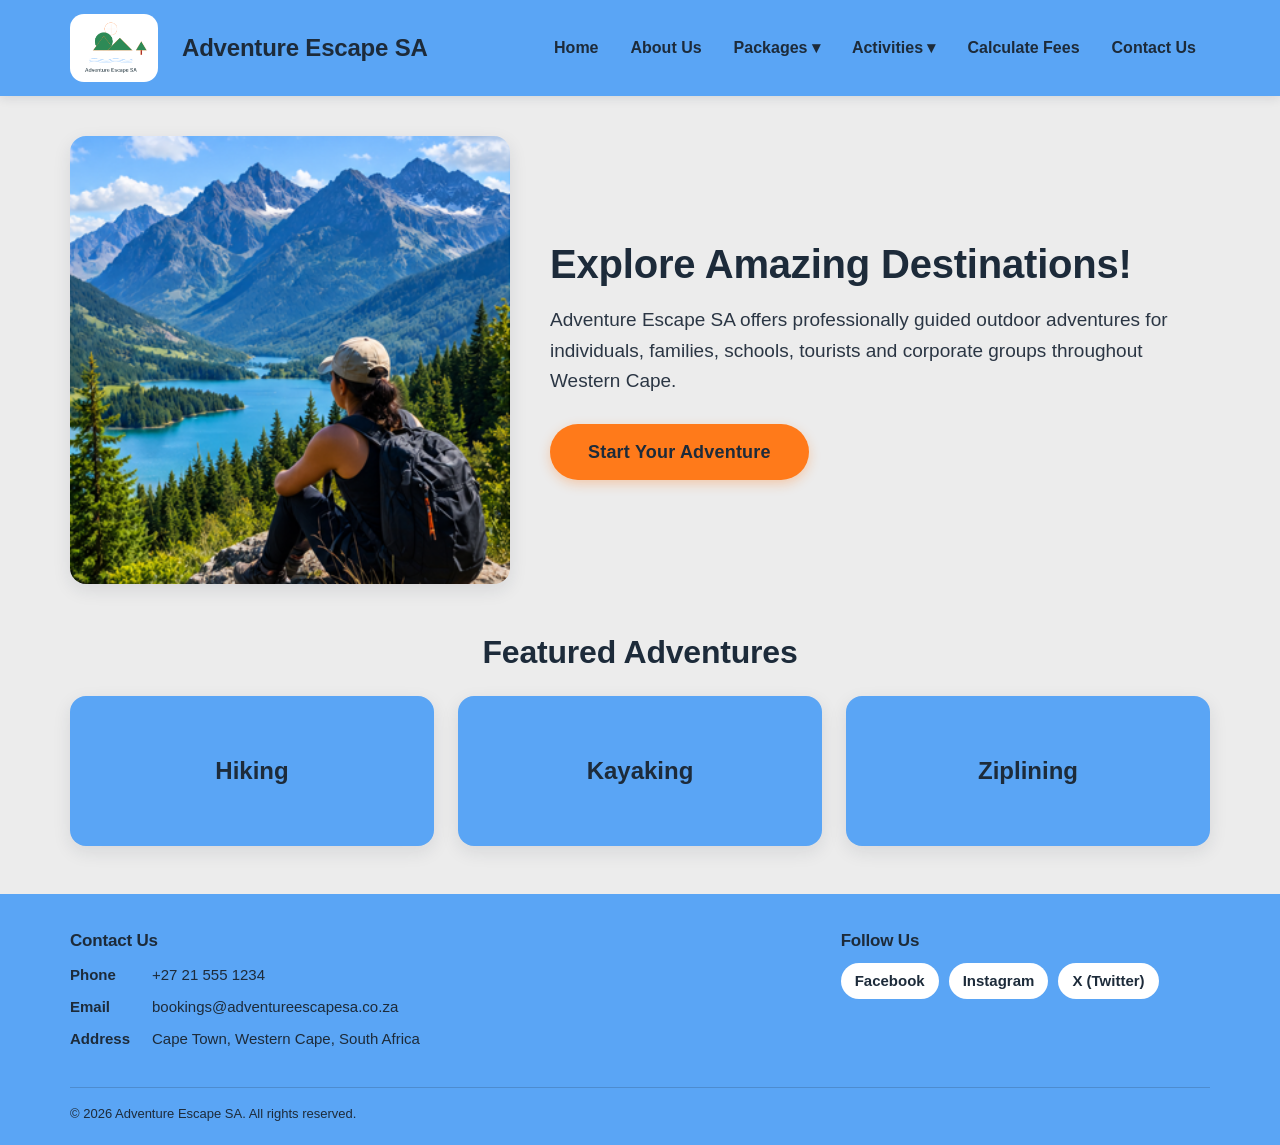
<file: index.html>
<!DOCTYPE html>
<html lang="en">

<head>
    <meta charset="UTF-8">

    <meta name="viewport"
          content="width=device-width, initial-scale=1.0">

    <title>Adventure Escape SA</title>

    <link rel="stylesheet"
          href="css/style.css">
</head>

<body>

    <!-- HEADER -->

    <header>

        <div class="logo-section">

            <img src="images/logo.png"
                 alt="Adventure Escape SA Logo">

        </div>

        <div class="header-content">

            <h1>

                Adventure Escape SA

            </h1>

            <nav class="main-nav">

                <a href="index.html">Home</a>
                <a href="about.html">About Us</a>
                <div class="dropdown">

                    <a href="overview.html" class="dropdown-toggle">Packages &#9662;</a>

                    <div class="dropdown-menu">
                        <a href="ultimate-adventure.html">Ultimate Adventure Day</a>
                        <a href="family-explorer.html">Family Explorer Package</a>
                        <a href="mountain-adventure.html">Mountain Adventure Package</a>
                        <a href="corporate-challenge.html">Corporate Team Challenge</a>
                    </div>

                </div>
                <div class="dropdown">

                    <a href="overview.html" class="dropdown-toggle">Activities &#9662;</a>

                    <div class="dropdown-menu">
                        <a href="ziplining.html">Ziplining Adventure</a>
                        <a href="kayaking.html">Kayaking Experience</a>
                        <a href="rock-climbing.html">Rock Climbing Session</a>
                    </div>

                </div>
                <a href="fee-calculator.html">Calculate Fees</a>
                <a href="contact.html">Contact Us</a>

            </nav>

        </div>

    </header>

    
   <main>

    <!-- HERO SECTION -->

    <section class="hero-section">

        <!-- IMAGE -->

        <div class="hero-image">

            <img src="images/home_page.jpg"
                 alt="Adventure Escape SA">

        </div>

        <!-- CONTENT -->

        <div class="hero-text">

            <h2>

                Explore Amazing Destinations!

            </h2>

            <p>

                Adventure Escape SA offers professionally
                guided outdoor adventures for individuals,
                families, schools, tourists and corporate
                groups throughout Western Cape.

            </p>

            <!-- BUTTON -->

            <div class="button-container">

                <a href="overview.html"
                   class="start-btn">

                    Start Your Adventure

                </a>

            </div>

        </div>

    </section>

    <!-- FEATURED ADVENTURES -->

    <section class="featured">

        <h2>

            Featured Adventures

        </h2>

        <div class="feature-row">

            <a href="mountain-adventure.html" class="feature-card">

                Hiking

            </a>

            <a href="kayaking.html" class="feature-card">

                Kayaking

            </a>

            <a href="ziplining.html" class="feature-card">

                Ziplining

            </a>

        </div>

    </section>

</main>

    <!-- FOOTER -->

    <footer class="site-footer">

        <div class="footer-inner">

            <div class="footer-col">

                <h3>Contact Us</h3>

                <ul class="footer-list">
                    <li><span class="footer-label">Phone</span> <a href="tel:+27215551234">+27 21 555 1234</a></li>
                    <li><span class="footer-label">Email</span> <a href="mailto:bookings@adventureescapesa.co.za">bookings@adventureescapesa.co.za</a></li>
                    <li><span class="footer-label">Address</span> Cape Town, Western Cape, South Africa</li>
                </ul>

            </div>

            <div class="footer-col">

                <h3>Follow Us</h3>

                <ul class="footer-social">
                    <li><span>Facebook</span></li>
                    <li><span>Instagram</span></li>
                    <li><span>X (Twitter)</span></li>
                </ul>

            </div>

        </div>

        <p class="footer-copy">&copy; 2026 Adventure Escape SA. All rights reserved.</p>

    </footer>

</body>
</html>
</file>
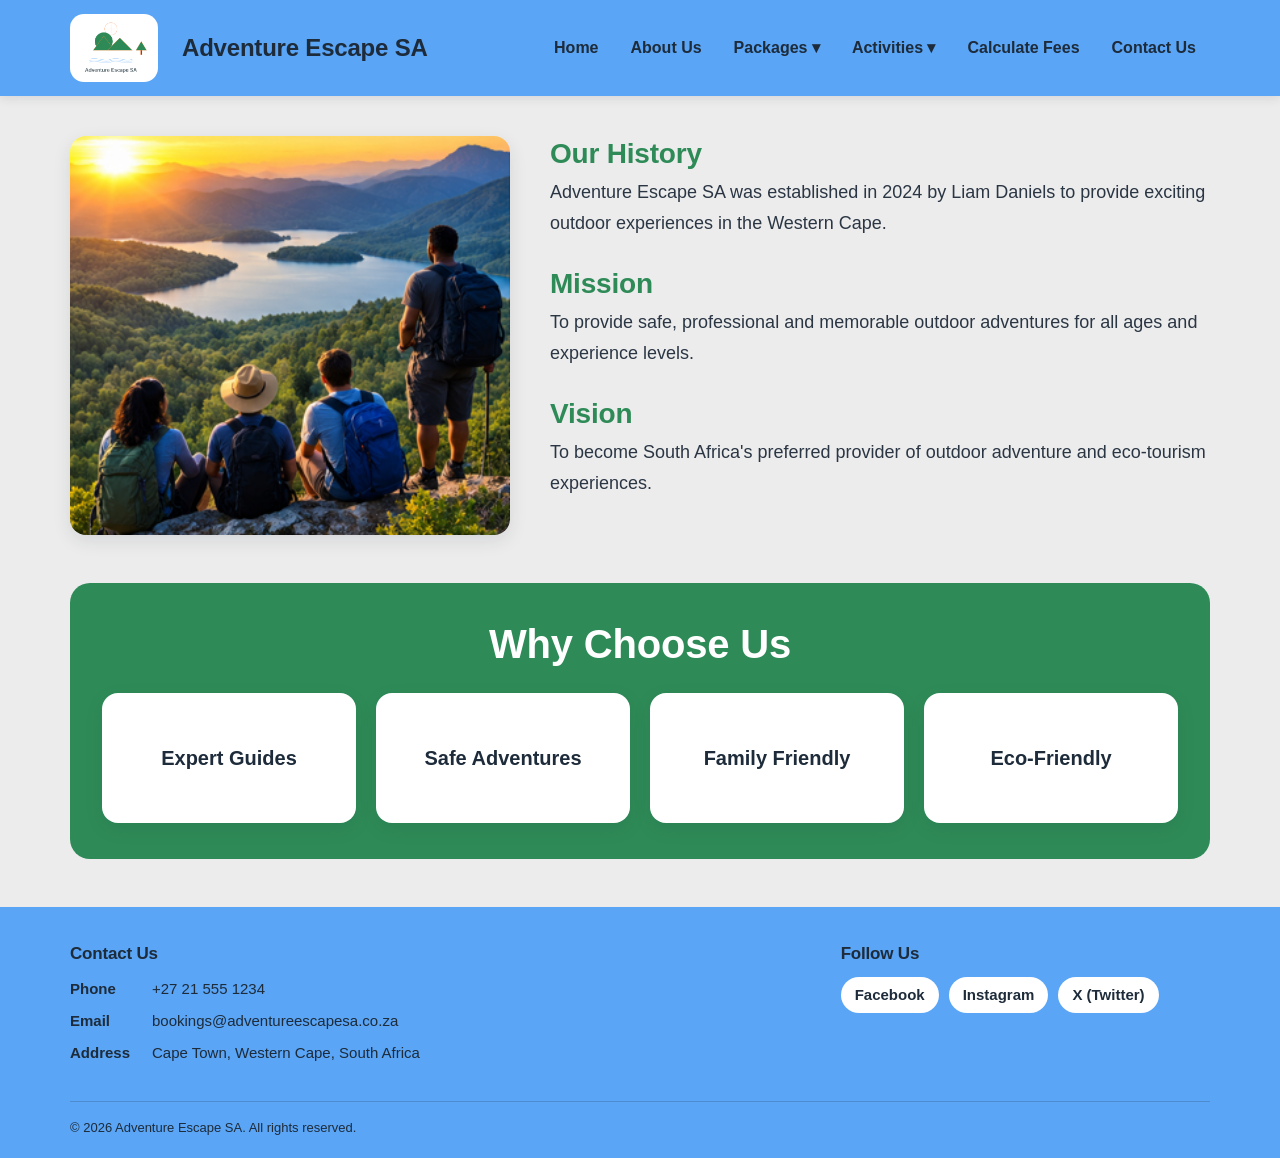
<file: about.html>
<!DOCTYPE html>
<html lang="en">

<head>

    <!-- Website Character Encoding -->
    <meta charset="UTF-8">

    <!-- Responsive Website -->
    <meta name="viewport"
          content="width=device-width, initial-scale=1.0">

    <!-- Browser Title -->
    <title>About Us | Adventure Escape SA</title>

    <!-- Link CSS File -->
    <link rel="stylesheet"
          href="css/style.css">

</head>

<body>

    <!-- =========================
         HEADER
    ========================== -->

    <header>

        <!-- Logo -->

        <div class="logo-section">

            <img src="images/logo.png"
                 alt="Adventure Escape SA Logo">

        </div>

        <!-- Title And Navigation -->

        <div class="header-content">

            <h1>

                Adventure Escape SA

            </h1>

            <nav class="main-nav">

                <a href="index.html">Home</a>
                <a href="about.html">About Us</a>
                <div class="dropdown">

                    <a href="overview.html" class="dropdown-toggle">Packages &#9662;</a>

                    <div class="dropdown-menu">
                        <a href="ultimate-adventure.html">Ultimate Adventure Day</a>
                        <a href="family-explorer.html">Family Explorer Package</a>
                        <a href="mountain-adventure.html">Mountain Adventure Package</a>
                        <a href="corporate-challenge.html">Corporate Team Challenge</a>
                    </div>

                </div>
                <div class="dropdown">

                    <a href="overview.html" class="dropdown-toggle">Activities &#9662;</a>

                    <div class="dropdown-menu">
                        <a href="ziplining.html">Ziplining Adventure</a>
                        <a href="kayaking.html">Kayaking Experience</a>
                        <a href="rock-climbing.html">Rock Climbing Session</a>
                    </div>

                </div>
                <a href="fee-calculator.html">Calculate Fees</a>
                <a href="contact.html">Contact Us</a>

            </nav>

        </div>

    </header>

    <!-- =========================
         ABOUT SECTION
    ========================== -->

    <section class="about-section">

        <!-- Left Side Image -->

        <div class="about-image">

            <img src="images/about_us.jpg"
                 alt="About Adventure Escape SA">

        </div>

        <!-- Right Side Content -->

        <div class="about-content">

            <!-- History -->

            <h2>

                Our History

            </h2>

            <p>

                Adventure Escape SA was established in
                2024 by Liam Daniels to provide exciting
                outdoor experiences in the Western Cape.

            </p>

            <!-- Mission -->

            <h2>

                Mission

            </h2>

            <p>

                To provide safe, professional and
                memorable outdoor adventures for
                all ages and experience levels.

            </p>

            <!-- Vision -->

            <h2>

                Vision

            </h2>

            <p>

                To become South Africa's preferred
                provider of outdoor adventure and
                eco-tourism experiences.

            </p>

        </div>

    </section>

    <!-- =========================
         WHY CHOOSE US
    ========================== -->

    <section class="why-section">

        <h2>

            Why Choose Us

        </h2>

        <div class="why-row">

            <div class="why-card">

                Expert Guides

            </div>

            <div class="why-card">

                Safe Adventures

            </div>

            <div class="why-card">

                Family Friendly

            </div>

            <div class="why-card">

                Eco-Friendly

            </div>

        </div>

    </section>

    <!-- =========================
         FOOTER
    ========================== -->

    <footer class="site-footer">

        <div class="footer-inner">

            <div class="footer-col">

                <h3>Contact Us</h3>

                <ul class="footer-list">
                    <li><span class="footer-label">Phone</span> <a href="tel:+27215551234">+27 21 555 1234</a></li>
                    <li><span class="footer-label">Email</span> <a href="mailto:bookings@adventureescapesa.co.za">bookings@adventureescapesa.co.za</a></li>
                    <li><span class="footer-label">Address</span> Cape Town, Western Cape, South Africa</li>
                </ul>

            </div>

            <div class="footer-col">

                <h3>Follow Us</h3>

                <ul class="footer-social">
                    <li><span>Facebook</span></li>
                    <li><span>Instagram</span></li>
                    <li><span>X (Twitter)</span></li>
                </ul>

            </div>

        </div>

        <p class="footer-copy">&copy; 2026 Adventure Escape SA. All rights reserved.</p>

    </footer>

</body>

</html>
</file>
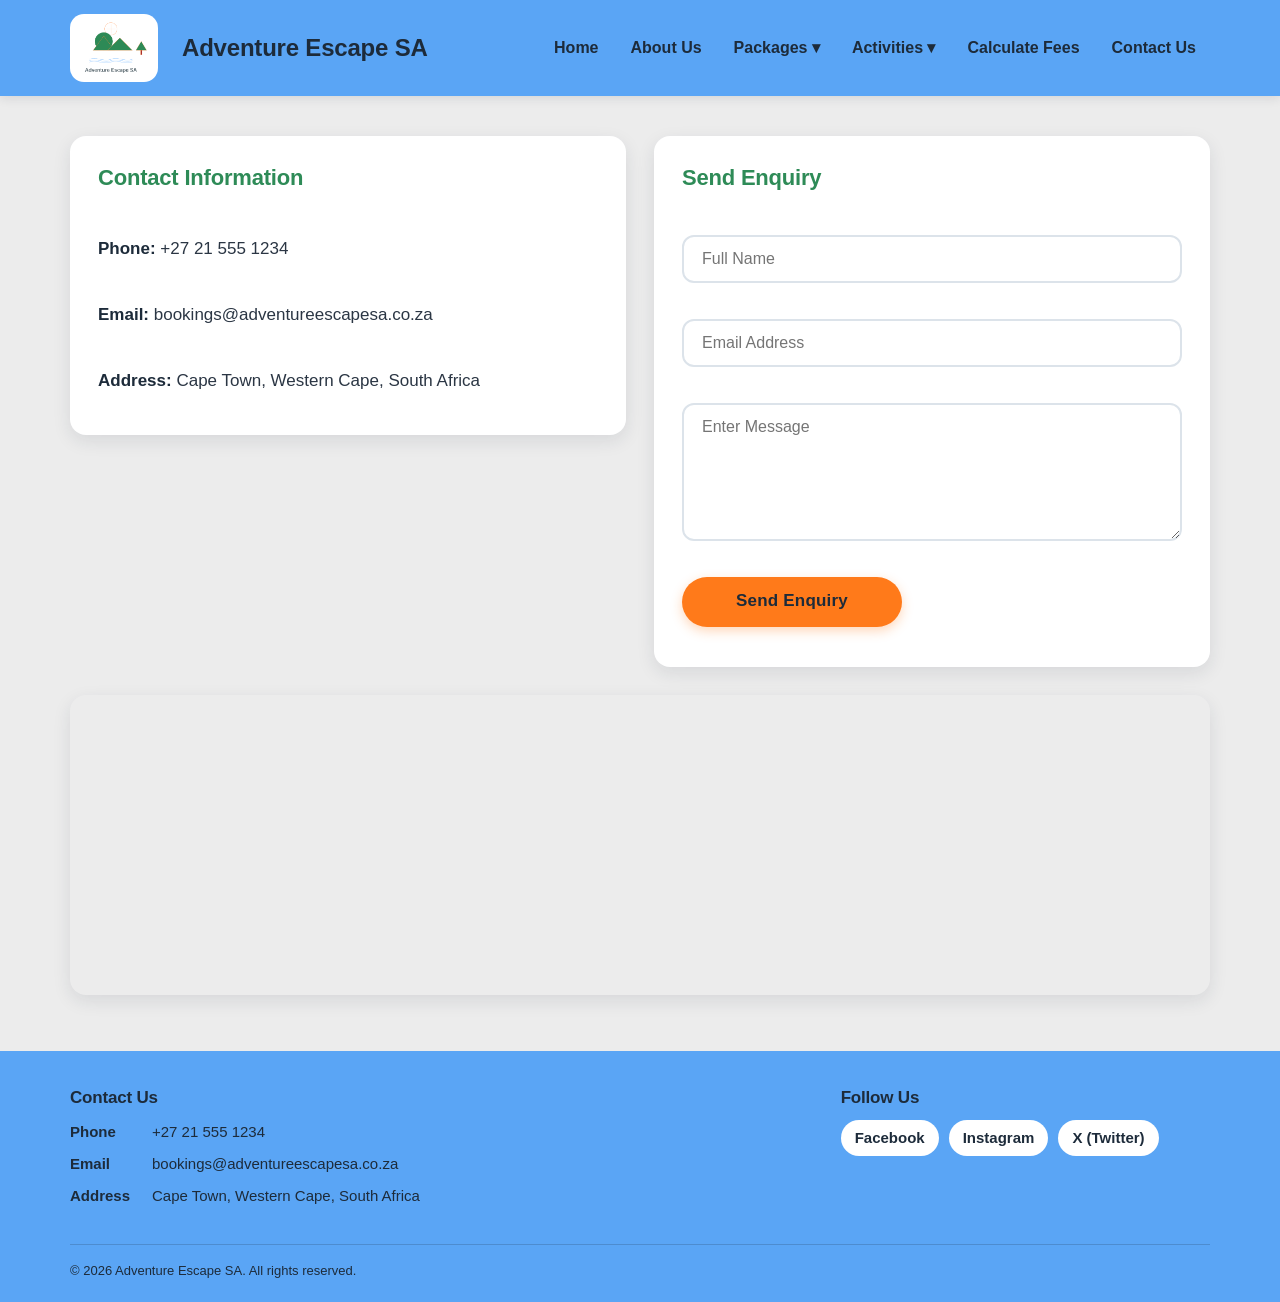
<file: contact.html>
<!DOCTYPE html>
<html lang="en">

<head>

    <!-- Character Encoding -->
    <meta charset="UTF-8">

    <!-- Responsive Design -->
    <meta name="viewport"
          content="width=device-width, initial-scale=1.0">

    <!-- Page Title -->
    <title>

        Contact Us

    </title>

    <!-- CSS File -->

    <link rel="stylesheet"
          href="css/style.css">

</head>

<body>

    <div class="page-wrapper">

        <!-- HEADER -->

        <header>

            <div class="logo-section">

                <img src="images/logo.png"
                     alt="Adventure Escape SA Logo">

            </div>

            <div class="header-content">

                <h1>

                    Adventure Escape SA

                </h1>

                <nav class="main-nav">

                <a href="index.html">Home</a>
                <a href="about.html">About Us</a>
                <div class="dropdown">

                    <a href="overview.html" class="dropdown-toggle">Packages &#9662;</a>

                    <div class="dropdown-menu">
                        <a href="ultimate-adventure.html">Ultimate Adventure Day</a>
                        <a href="family-explorer.html">Family Explorer Package</a>
                        <a href="mountain-adventure.html">Mountain Adventure Package</a>
                        <a href="corporate-challenge.html">Corporate Team Challenge</a>
                    </div>

                </div>
                <div class="dropdown">

                    <a href="overview.html" class="dropdown-toggle">Activities &#9662;</a>

                    <div class="dropdown-menu">
                        <a href="ziplining.html">Ziplining Adventure</a>
                        <a href="kayaking.html">Kayaking Experience</a>
                        <a href="rock-climbing.html">Rock Climbing Session</a>
                    </div>

                </div>
                <a href="fee-calculator.html">Calculate Fees</a>
                <a href="contact.html">Contact Us</a>

            </nav>

            </div>

        </header>

        <!-- CONTENT -->

        <div class="content">

            <div class="contact-layout">

                <!-- CONTACT DETAILS -->

                <div class="contact-card">

                    <h2>

                        Contact Information

                    </h2>

                    <br>

                    <p>

                        <strong>Phone:</strong>

                        +27 21 555 1234

                    </p>

                    <br>

                    <p>

                        <strong>Email:</strong>

                        bookings@adventureescapesa.co.za

                    </p>

                    <br>

                    <p>

                        <strong>Address:</strong>

                        Cape Town,
                        Western Cape,
                        South Africa

                    </p>

                </div>

                <!-- ENQUIRY FORM -->

                <div class="contact-form">

                    <h2>

                        Send Enquiry

                    </h2>

                    <br>

                    <form id="enquiryForm" novalidate>

                    <label for="enquiryName" class="sr-only">Full Name</label>

                    <input type="text"
                           id="enquiryName"
                           placeholder="Full Name"
                           class="form-input">

                    <p class="error-message" id="enquiryNameError" aria-live="polite"></p>

                    <label for="enquiryEmail" class="sr-only">Email Address</label>

                    <input type="email"
                           id="enquiryEmail"
                           placeholder="Email Address"
                           class="form-input">

                    <p class="error-message" id="enquiryEmailError" aria-live="polite"></p>

                    <label for="enquiryMessage" class="sr-only">Message</label>

                    <textarea
                        id="enquiryMessage"
                        class="form-input"
                        rows="6"
                        maxlength="500"
                        placeholder="Enter Message"></textarea>

                    <p class="error-message" id="enquiryMessageError" aria-live="polite"></p>

                    <div class="center">

                        <button type="submit" class="btn">

                            Send Enquiry

                        </button>

                    </div>

                    <p class="form-status" id="enquiryStatus" aria-live="polite"></p>

                    </form>

                </div>

            </div>

            <!-- GOOGLE MAP -->

<div class="map-container">

    <iframe
        src="https://maps.google.com/maps?q=Cape%20Town%20Western%20Cape%20South%20Africa&t=&z=13&ie=UTF8&iwloc=&output=embed"
        width="100%"
        height="300"
        style="border:0;"
        allowfullscreen=""
        loading="lazy">

    </iframe>

</div>

        <!-- FOOTER -->

        <footer class="site-footer">

        <div class="footer-inner">

            <div class="footer-col">

                <h3>Contact Us</h3>

                <ul class="footer-list">
                    <li><span class="footer-label">Phone</span> <a href="tel:+27215551234">+27 21 555 1234</a></li>
                    <li><span class="footer-label">Email</span> <a href="mailto:bookings@adventureescapesa.co.za">bookings@adventureescapesa.co.za</a></li>
                    <li><span class="footer-label">Address</span> Cape Town, Western Cape, South Africa</li>
                </ul>

            </div>

            <div class="footer-col">

                <h3>Follow Us</h3>

                <ul class="footer-social">
                    <li><span>Facebook</span></li>
                    <li><span>Instagram</span></li>
                    <li><span>X (Twitter)</span></li>
                </ul>

            </div>

        </div>

        <p class="footer-copy">&copy; 2026 Adventure Escape SA. All rights reserved.</p>

    </footer>

    </div>

    <!-- JAVASCRIPT -->

    <script src="js/script.js"></script>

</body>

</html>
</file>
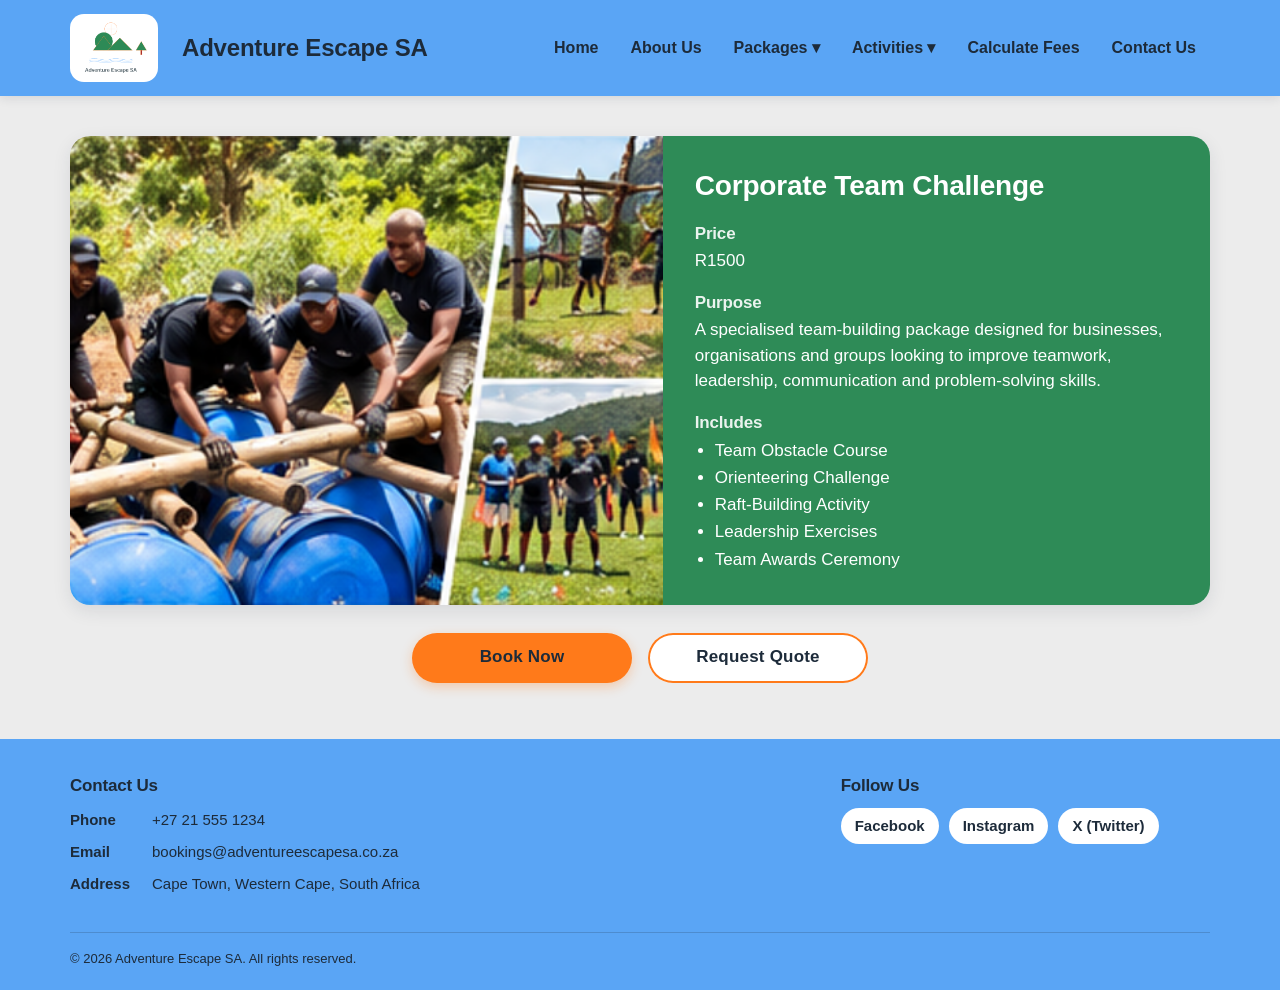
<file: corporate-challenge.html>
<!DOCTYPE html>
<html lang="en">

<head>

    <!-- Character Encoding -->
    <meta charset="UTF-8">

    <!-- Responsive Viewport -->
    <meta name="viewport"
          content="width=device-width, initial-scale=1.0">

    <!-- Browser Tab Title -->
    <title>

        Corporate Team Challenge

    </title>

    <!-- External Stylesheet -->
    <link rel="stylesheet"
          href="css/style.css">

</head>

<body>

    <!-- PAGE WRAPPER -->

    <div class="page-wrapper">

        <!-- =========================
             HEADER
        ========================== -->

        <header>

            <!-- LOGO -->

            <div class="logo-section">

                <img src="images/logo.png"
                     alt="Adventure Escape SA Logo">

            </div>

            <!-- WEBSITE TITLE & NAVIGATION -->

            <div class="header-content">

                <h1>

                    Adventure Escape SA

                </h1>

                <nav class="main-nav">

                <a href="index.html">Home</a>
                <a href="about.html">About Us</a>
                <div class="dropdown">

                    <a href="overview.html" class="dropdown-toggle">Packages &#9662;</a>

                    <div class="dropdown-menu">
                        <a href="ultimate-adventure.html">Ultimate Adventure Day</a>
                        <a href="family-explorer.html">Family Explorer Package</a>
                        <a href="mountain-adventure.html">Mountain Adventure Package</a>
                        <a href="corporate-challenge.html">Corporate Team Challenge</a>
                    </div>

                </div>
                <div class="dropdown">

                    <a href="overview.html" class="dropdown-toggle">Activities &#9662;</a>

                    <div class="dropdown-menu">
                        <a href="ziplining.html">Ziplining Adventure</a>
                        <a href="kayaking.html">Kayaking Experience</a>
                        <a href="rock-climbing.html">Rock Climbing Session</a>
                    </div>

                </div>
                <a href="fee-calculator.html">Calculate Fees</a>
                <a href="contact.html">Contact Us</a>

            </nav>

            </div>

        </header>

        <!-- =========================
             PAGE CONTENT
        ========================== -->

        <div class="content">

            <section class="package-page">

                <!-- IMAGE -->

                <div class="package-image">

                    <img src="images/corporate_team_challenge.jpg"
                         alt="Corporate Team Challenge">

                </div>

                <!-- DETAILS -->

                <div class="package-details">

                    <h2>

                        Corporate Team Challenge

                    </h2>

                    <h3>

                        Price

                    </h3>

                    <p>

                        R1500

                    </p>

                    <h3>

                        Purpose

                    </h3>

                    <p>

                        A specialised team-building
                        package designed for businesses,
                        organisations and groups looking
                        to improve teamwork, leadership,
                        communication and problem-solving
                        skills.

                    </p>

                    <h3>

                        Includes

                    </h3>

                    <ul>

                        <li>
                            Team Obstacle Course
                        </li>

                        <li>
                            Orienteering Challenge
                        </li>

                        <li>
                            Raft-Building Activity
                        </li>

                        <li>
                            Leadership Exercises
                        </li>

                        <li>
                            Team Awards Ceremony
                        </li>

                    </ul>

                </div>

            </section>

            <!-- BUTTONS -->

            <section class="package-buttons">

                <a href="fee-calculator.html"
                   class="btn">

                    Book Now

                </a>

                <a href="contact.html"
                   class="btn">

                    Request Quote

                </a>

            </section>

        </div>

        <!-- =========================
             FOOTER
        ========================== -->

        <footer class="site-footer">

        <div class="footer-inner">

            <div class="footer-col">

                <h3>Contact Us</h3>

                <ul class="footer-list">
                    <li><span class="footer-label">Phone</span> <a href="tel:+27215551234">+27 21 555 1234</a></li>
                    <li><span class="footer-label">Email</span> <a href="mailto:bookings@adventureescapesa.co.za">bookings@adventureescapesa.co.za</a></li>
                    <li><span class="footer-label">Address</span> Cape Town, Western Cape, South Africa</li>
                </ul>

            </div>

            <div class="footer-col">

                <h3>Follow Us</h3>

                <ul class="footer-social">
                    <li><span>Facebook</span></li>
                    <li><span>Instagram</span></li>
                    <li><span>X (Twitter)</span></li>
                </ul>

            </div>

        </div>

        <p class="footer-copy">&copy; 2026 Adventure Escape SA. All rights reserved.</p>

    </footer>

    </div>

</body>

</html>
</file>
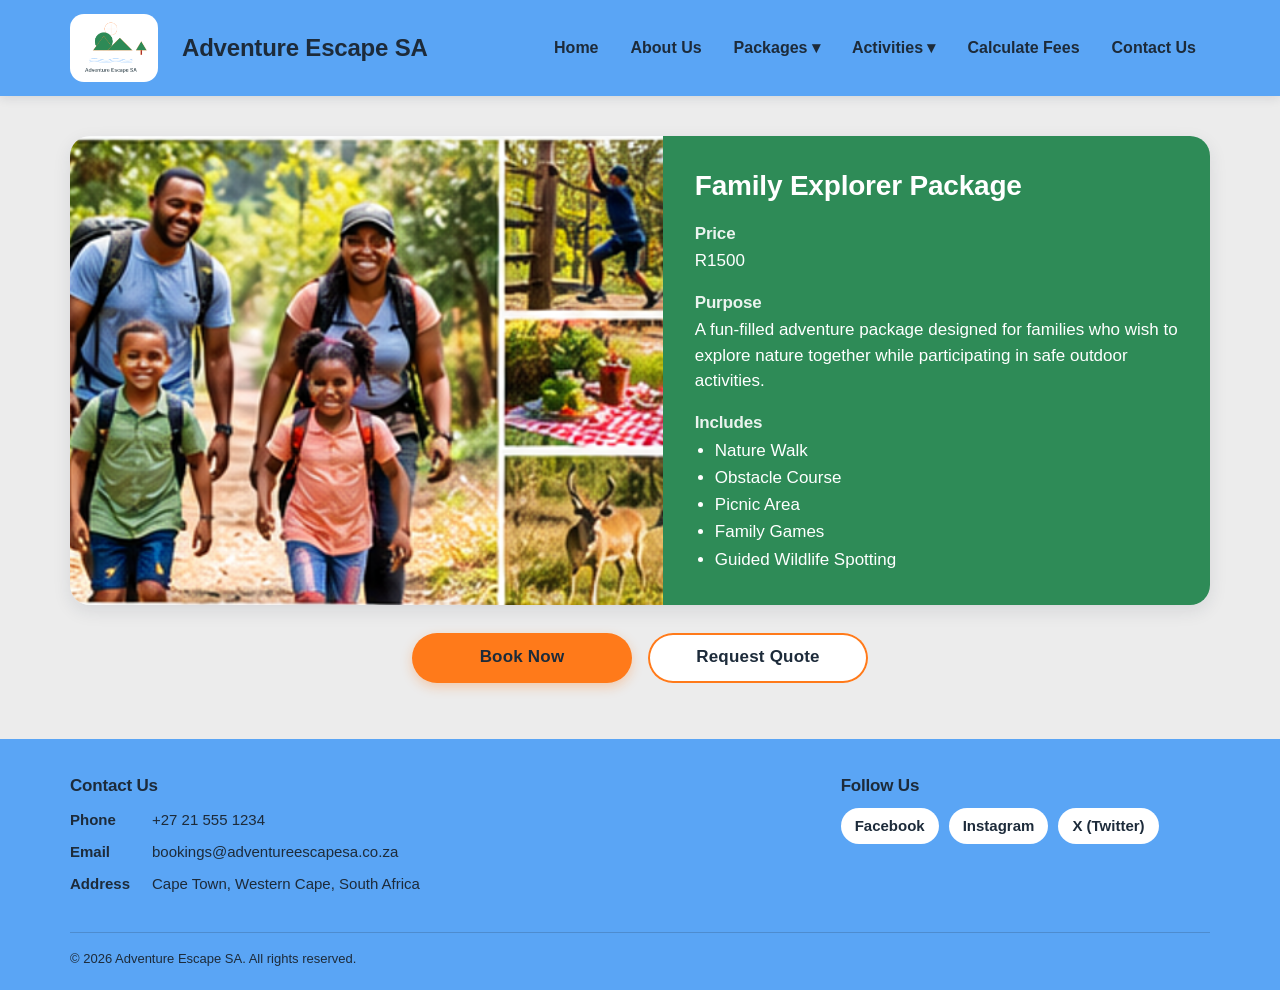
<file: family-explorer.html>
<!DOCTYPE html>
<html lang="en">

<head>

    <!-- Character Encoding -->
    <meta charset="UTF-8">

    <!-- Responsive Viewport -->
    <meta name="viewport"
          content="width=device-width, initial-scale=1.0">

    <!-- Page Title -->
    <title>

        Family Explorer Package

    </title>

    <!-- External Stylesheet -->
    <link rel="stylesheet"
          href="css/style.css">

</head>

<body>

    <!-- PAGE WRAPPER KEEPS FOOTER AT BOTTOM -->

    <div class="page-wrapper">

        <!-- =========================
             HEADER
        ========================== -->

        <header>

            <!-- LOGO -->

            <div class="logo-section">

                <img src="images/logo.png"
                     alt="Adventure Escape SA Logo">

            </div>

            <!-- WEBSITE TITLE AND NAVIGATION -->

            <div class="header-content">

                <h1>

                    Adventure Escape SA

                </h1>

                <nav class="main-nav">

                <a href="index.html">Home</a>
                <a href="about.html">About Us</a>
                <div class="dropdown">

                    <a href="overview.html" class="dropdown-toggle">Packages &#9662;</a>

                    <div class="dropdown-menu">
                        <a href="ultimate-adventure.html">Ultimate Adventure Day</a>
                        <a href="family-explorer.html">Family Explorer Package</a>
                        <a href="mountain-adventure.html">Mountain Adventure Package</a>
                        <a href="corporate-challenge.html">Corporate Team Challenge</a>
                    </div>

                </div>
                <div class="dropdown">

                    <a href="overview.html" class="dropdown-toggle">Activities &#9662;</a>

                    <div class="dropdown-menu">
                        <a href="ziplining.html">Ziplining Adventure</a>
                        <a href="kayaking.html">Kayaking Experience</a>
                        <a href="rock-climbing.html">Rock Climbing Session</a>
                    </div>

                </div>
                <a href="fee-calculator.html">Calculate Fees</a>
                <a href="contact.html">Contact Us</a>

            </nav>

            </div>

        </header>

        <!-- MAIN PAGE CONTENT -->

        <div class="content">

            <!-- PACKAGE SECTION -->

            <section class="package-page">

                <!-- PACKAGE IMAGE -->

                <div class="package-image">

                    <img src="images/family_explorer.jpg"
                         alt="Family Explorer Package">

                </div>

                <!-- PACKAGE DETAILS -->

                <div class="package-details">

                    <h2>

                        Family Explorer Package

                    </h2>

                    <!-- PRICE -->

                    <h3>

                        Price

                    </h3>

                    <p>

                        R1500

                    </p>

                    <!-- PURPOSE -->

                    <h3>

                        Purpose

                    </h3>

                    <p>

                        A fun-filled adventure package
                        designed for families who wish
                        to explore nature together
                        while participating in safe
                        outdoor activities.

                    </p>

                    <!-- INCLUDES -->

                    <h3>

                        Includes

                    </h3>

                    <ul>

                        <li>
                            Nature Walk
                        </li>

                        <li>
                            Obstacle Course
                        </li>

                        <li>
                            Picnic Area
                        </li>

                        <li>
                            Family Games
                        </li>

                        <li>
                            Guided Wildlife Spotting
                        </li>

                    </ul>

                </div>

            </section>

            <!-- BUTTON SECTION -->

            <section class="package-buttons">

                <!-- BOOK NOW -->

                <a href="fee-calculator.html"
                   class="btn">

                    Book Now

                </a>

                <!-- REQUEST QUOTE -->

                <a href="contact.html"
                   class="btn">

                    Request Quote

                </a>

            </section>

        </div>

        <!-- =========================
             FOOTER
        ========================== -->

        <footer class="site-footer">

        <div class="footer-inner">

            <div class="footer-col">

                <h3>Contact Us</h3>

                <ul class="footer-list">
                    <li><span class="footer-label">Phone</span> <a href="tel:+27215551234">+27 21 555 1234</a></li>
                    <li><span class="footer-label">Email</span> <a href="mailto:bookings@adventureescapesa.co.za">bookings@adventureescapesa.co.za</a></li>
                    <li><span class="footer-label">Address</span> Cape Town, Western Cape, South Africa</li>
                </ul>

            </div>

            <div class="footer-col">

                <h3>Follow Us</h3>

                <ul class="footer-social">
                    <li><span>Facebook</span></li>
                    <li><span>Instagram</span></li>
                    <li><span>X (Twitter)</span></li>
                </ul>

            </div>

        </div>

        <p class="footer-copy">&copy; 2026 Adventure Escape SA. All rights reserved.</p>

    </footer>

    </div>

</body>

</html>
</file>
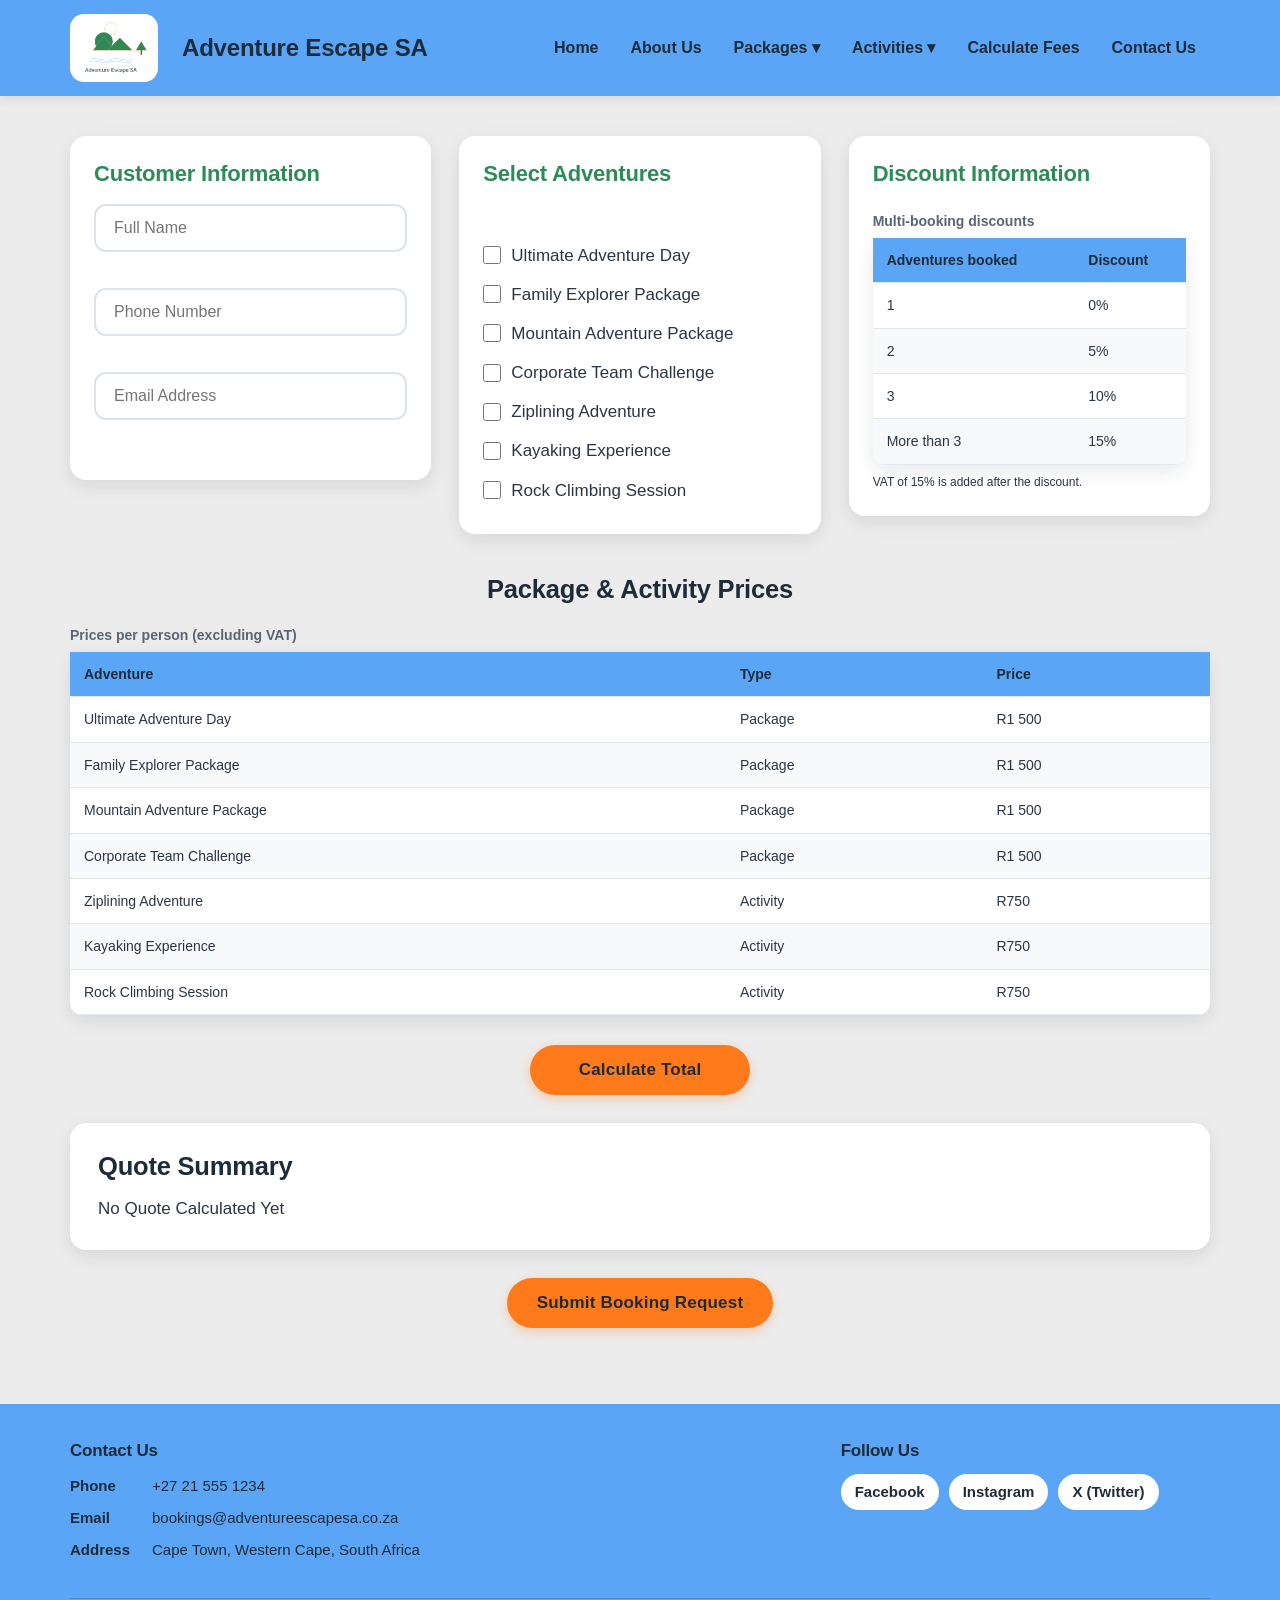
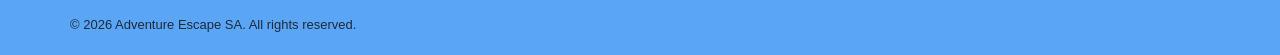
<file: fee-calculator.html>
<!DOCTYPE html>
<html lang="en">

<head>

    <!-- Character Set -->
    <meta charset="UTF-8">

    <!-- Responsive Website -->
    <meta name="viewport"
          content="width=device-width, initial-scale=1.0">

    <!-- Page Title -->
    <title>

        Calculate Fees

    </title>

    <!-- CSS -->

    <link rel="stylesheet"
          href="css/style.css">

</head>

<body>

    <div class="page-wrapper">

        <!-- HEADER -->

        <header>

            <div class="logo-section">

                <img src="images/logo.png"
                     alt="Adventure Escape SA Logo">

            </div>

            <div class="header-content">

                <h1>

                    Adventure Escape SA

                </h1>

                <nav class="main-nav">

                <a href="index.html">Home</a>
                <a href="about.html">About Us</a>
                <div class="dropdown">

                    <a href="overview.html" class="dropdown-toggle">Packages &#9662;</a>

                    <div class="dropdown-menu">
                        <a href="ultimate-adventure.html">Ultimate Adventure Day</a>
                        <a href="family-explorer.html">Family Explorer Package</a>
                        <a href="mountain-adventure.html">Mountain Adventure Package</a>
                        <a href="corporate-challenge.html">Corporate Team Challenge</a>
                    </div>

                </div>
                <div class="dropdown">

                    <a href="overview.html" class="dropdown-toggle">Activities &#9662;</a>

                    <div class="dropdown-menu">
                        <a href="ziplining.html">Ziplining Adventure</a>
                        <a href="kayaking.html">Kayaking Experience</a>
                        <a href="rock-climbing.html">Rock Climbing Session</a>
                    </div>

                </div>
                <a href="fee-calculator.html">Calculate Fees</a>
                <a href="contact.html">Contact Us</a>

            </nav>

            </div>

        </header>

        <!-- CONTENT -->

        <div class="content">

            <div class="fee-layout">

                <!-- CUSTOMER SECTION -->

                <div class="column">

                    <h2>

                        Customer Information

                    </h2>

                    <label for="customerName" class="sr-only">Full Name</label>

                    <input type="text"
                           id="customerName"
                           class="form-input"
                           placeholder="Full Name">

                    <p class="error-message" id="customerNameError" aria-live="polite"></p>

                    <label for="customerPhone" class="sr-only">Phone Number</label>

                    <input type="tel"
                           id="customerPhone"
                           class="form-input"
                           placeholder="Phone Number">

                    <p class="error-message" id="customerPhoneError" aria-live="polite"></p>

                    <label for="customerEmail" class="sr-only">Email Address</label>

                    <input type="email"
                           id="customerEmail"
                           class="form-input"
                           placeholder="Email Address">

                    <p class="error-message" id="customerEmailError" aria-live="polite"></p>

                </div>

                <!-- PACKAGE SECTION -->

                <div class="column">

                    <h2>

                        Select Adventures

                    </h2>

                    <p class="error-message" id="packageError" aria-live="polite"></p>

                    <label>
                        <input type="checkbox"
                               value="1500"
                               class="package">
                        Ultimate Adventure Day
                    </label>
                    <label>
                        <input type="checkbox"
                               value="1500"
                               class="package">
                        Family Explorer Package
                    </label>
                    <label>
                        <input type="checkbox"
                               value="1500"
                               class="package">
                        Mountain Adventure Package
                    </label>
                    <label>
                        <input type="checkbox"
                               value="1500"
                               class="package">
                        Corporate Team Challenge
                    </label>
                    <label>
                        <input type="checkbox"
                               value="750"
                               class="package">
                        Ziplining Adventure
                    </label>
                    <label>
                        <input type="checkbox"
                               value="750"
                               class="package">
                        Kayaking Experience
                    </label>
                    <label>
                        <input type="checkbox"
                               value="750"
                               class="package">
                        Rock Climbing Session
                    </label>

                </div>

                <!-- DISCOUNT BOX -->

                <div class="column">

                    <div class="discount-box">

                        <h2>

                            Discount Information

                        </h2>

                        <table class="info-table">

                            <caption>Multi-booking discounts</caption>

                            <thead>
                                <tr>
                                    <th scope="col">Adventures booked</th>
                                    <th scope="col">Discount</th>
                                </tr>
                            </thead>

                            <tbody>
                                <tr><td>1</td><td>0%</td></tr>
                                <tr><td>2</td><td>5%</td></tr>
                                <tr><td>3</td><td>10%</td></tr>
                                <tr><td>More than 3</td><td>15%</td></tr>
                            </tbody>

                        </table>

                        <p class="table-note">VAT of 15% is added after the discount.</p>

                    </div>

                </div>

            </div>

            <!-- PRICE LIST -->

            <section class="price-list">

                <h2>Package &amp; Activity Prices</h2>

                <table class="info-table">

                    <caption>Prices per person (excluding VAT)</caption>

                    <thead>
                        <tr>
                            <th scope="col">Adventure</th>
                            <th scope="col">Type</th>
                            <th scope="col">Price</th>
                        </tr>
                    </thead>

                    <tbody>
                        <tr><td>Ultimate Adventure Day</td><td>Package</td><td>R1 500</td></tr>
                        <tr><td>Family Explorer Package</td><td>Package</td><td>R1 500</td></tr>
                        <tr><td>Mountain Adventure Package</td><td>Package</td><td>R1 500</td></tr>
                        <tr><td>Corporate Team Challenge</td><td>Package</td><td>R1 500</td></tr>
                        <tr><td>Ziplining Adventure</td><td>Activity</td><td>R750</td></tr>
                        <tr><td>Kayaking Experience</td><td>Activity</td><td>R750</td></tr>
                        <tr><td>Rock Climbing Session</td><td>Activity</td><td>R750</td></tr>
                    </tbody>

                </table>

            </section>

            <!-- BUTTON -->

            <div class="center">

                <button
                    id="calculateBtn"
                    class="btn">

                    Calculate Total

                </button>

            </div>

            <!-- QUOTE SUMMARY -->

            <div class="quote-box">

                <h2>

                    Quote Summary

                </h2>

                <div id="quoteSummary">

                    No Quote Calculated Yet

                </div>

            </div>

            <!-- SUBMIT -->

            <div class="center">

                <button
                    id="submitBtn"
                    class="btn">

                    Submit Booking Request

                </button>

            </div>

            <p class="form-status" id="bookingStatus" aria-live="polite"></p>

        </div>

        <!-- FOOTER -->

        <footer class="site-footer">

        <div class="footer-inner">

            <div class="footer-col">

                <h3>Contact Us</h3>

                <ul class="footer-list">
                    <li><span class="footer-label">Phone</span> <a href="tel:+27215551234">+27 21 555 1234</a></li>
                    <li><span class="footer-label">Email</span> <a href="mailto:bookings@adventureescapesa.co.za">bookings@adventureescapesa.co.za</a></li>
                    <li><span class="footer-label">Address</span> Cape Town, Western Cape, South Africa</li>
                </ul>

            </div>

            <div class="footer-col">

                <h3>Follow Us</h3>

                <ul class="footer-social">
                    <li><span>Facebook</span></li>
                    <li><span>Instagram</span></li>
                    <li><span>X (Twitter)</span></li>
                </ul>

            </div>

        </div>

        <p class="footer-copy">&copy; 2026 Adventure Escape SA. All rights reserved.</p>

    </footer>

    </div>

    <!-- JAVASCRIPT -->

    <script src="js/script.js"></script>

</body>

</html>
</file>
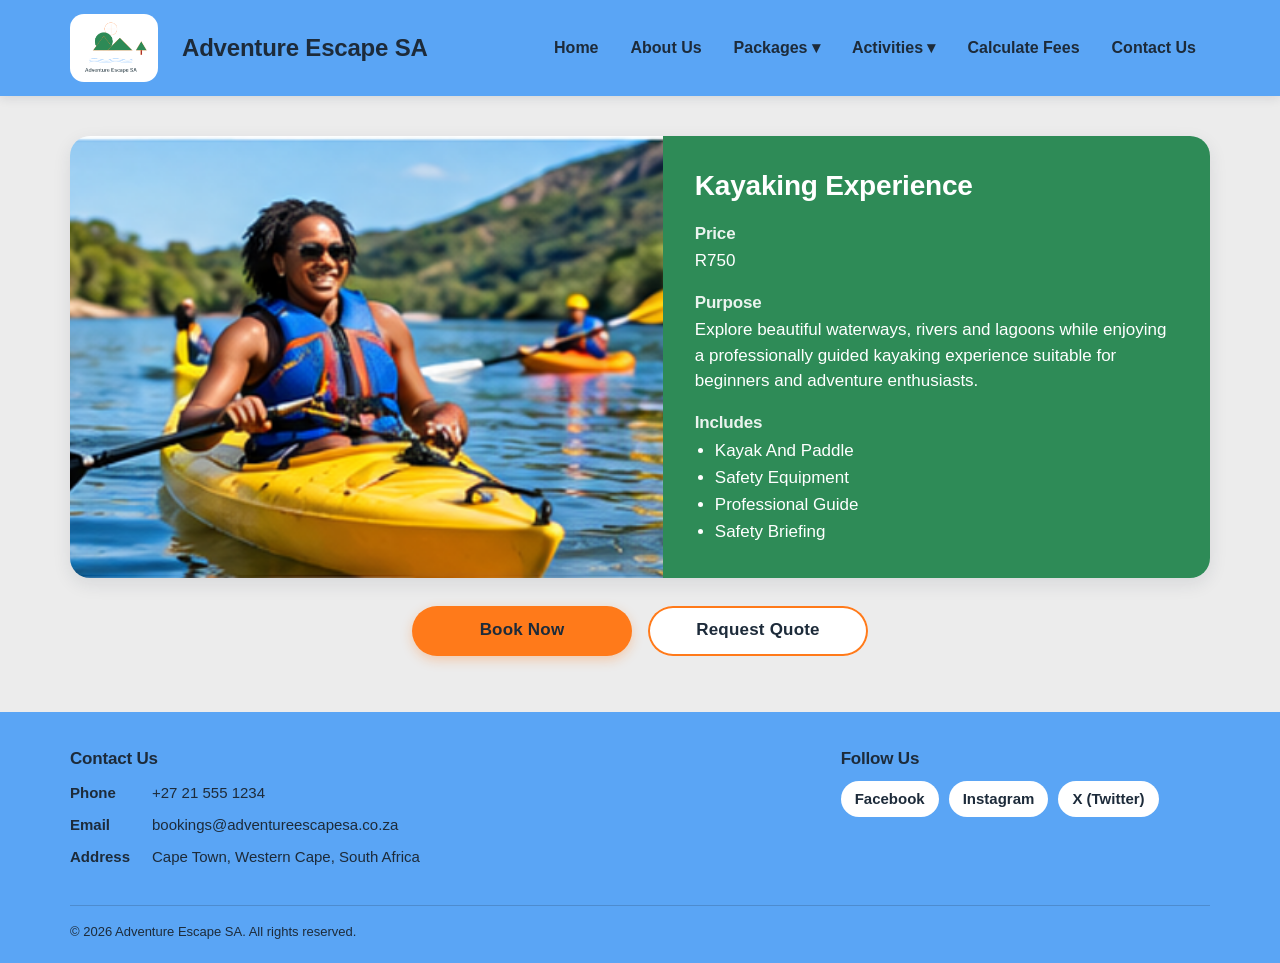
<file: kayaking.html>
<!DOCTYPE html>
<html lang="en">

<head>

    <!-- Character Encoding -->
    <meta charset="UTF-8">

    <!-- Mobile Responsiveness -->
    <meta name="viewport"
          content="width=device-width, initial-scale=1.0">

    <!-- Page Title -->
    <title>

        Kayaking Experience

    </title>

    <!-- CSS File -->
    <link rel="stylesheet"
          href="css/style.css">

</head>

<body>

    <!-- PAGE WRAPPER -->

    <div class="page-wrapper">

        <!-- =========================
             HEADER
        ========================== -->

        <header>

            <!-- LOGO -->

            <div class="logo-section">

                <img src="images/logo.png"
                     alt="Adventure Escape SA Logo">

            </div>

            <!-- TITLE AND NAVIGATION -->

            <div class="header-content">

                <h1>

                    Adventure Escape SA

                </h1>

                <nav class="main-nav">

                <a href="index.html">Home</a>
                <a href="about.html">About Us</a>
                <div class="dropdown">

                    <a href="overview.html" class="dropdown-toggle">Packages &#9662;</a>

                    <div class="dropdown-menu">
                        <a href="ultimate-adventure.html">Ultimate Adventure Day</a>
                        <a href="family-explorer.html">Family Explorer Package</a>
                        <a href="mountain-adventure.html">Mountain Adventure Package</a>
                        <a href="corporate-challenge.html">Corporate Team Challenge</a>
                    </div>

                </div>
                <div class="dropdown">

                    <a href="overview.html" class="dropdown-toggle">Activities &#9662;</a>

                    <div class="dropdown-menu">
                        <a href="ziplining.html">Ziplining Adventure</a>
                        <a href="kayaking.html">Kayaking Experience</a>
                        <a href="rock-climbing.html">Rock Climbing Session</a>
                    </div>

                </div>
                <a href="fee-calculator.html">Calculate Fees</a>
                <a href="contact.html">Contact Us</a>

            </nav>

            </div>

        </header>

        <!-- =========================
             PAGE CONTENT
        ========================== -->

        <div class="content">

            <section class="package-page">

                <!-- IMAGE -->

                <div class="package-image">

                    <img src="images/kayaking.jpg"
                         alt="Kayaking Experience">

                </div>

                <!-- DETAILS -->

                <div class="package-details">

                    <h2>

                        Kayaking Experience

                    </h2>

                    <h3>

                        Price

                    </h3>

                    <p>

                        R750

                    </p>

                    <h3>

                        Purpose

                    </h3>

                    <p>

                        Explore beautiful waterways,
                        rivers and lagoons while enjoying
                        a professionally guided kayaking
                        experience suitable for beginners
                        and adventure enthusiasts.

                    </p>

                    <h3>

                        Includes

                    </h3>

                    <ul>

                        <li>
                            Kayak And Paddle
                        </li>

                        <li>
                            Safety Equipment
                        </li>

                        <li>
                            Professional Guide
                        </li>

                        <li>
                            Safety Briefing
                        </li>

                    </ul>

                </div>

            </section>

            <!-- BUTTON SECTION -->

            <section class="package-buttons">

                <a href="fee-calculator.html"
                   class="btn">

                    Book Now

                </a>

                <a href="contact.html"
                   class="btn">

                    Request Quote

                </a>

            </section>

        </div>

        <!-- =========================
             FOOTER
        ========================== -->

        <footer class="site-footer">

        <div class="footer-inner">

            <div class="footer-col">

                <h3>Contact Us</h3>

                <ul class="footer-list">
                    <li><span class="footer-label">Phone</span> <a href="tel:+27215551234">+27 21 555 1234</a></li>
                    <li><span class="footer-label">Email</span> <a href="mailto:bookings@adventureescapesa.co.za">bookings@adventureescapesa.co.za</a></li>
                    <li><span class="footer-label">Address</span> Cape Town, Western Cape, South Africa</li>
                </ul>

            </div>

            <div class="footer-col">

                <h3>Follow Us</h3>

                <ul class="footer-social">
                    <li><span>Facebook</span></li>
                    <li><span>Instagram</span></li>
                    <li><span>X (Twitter)</span></li>
                </ul>

            </div>

        </div>

        <p class="footer-copy">&copy; 2026 Adventure Escape SA. All rights reserved.</p>

    </footer>

    </div>

</body>

</html>
</file>
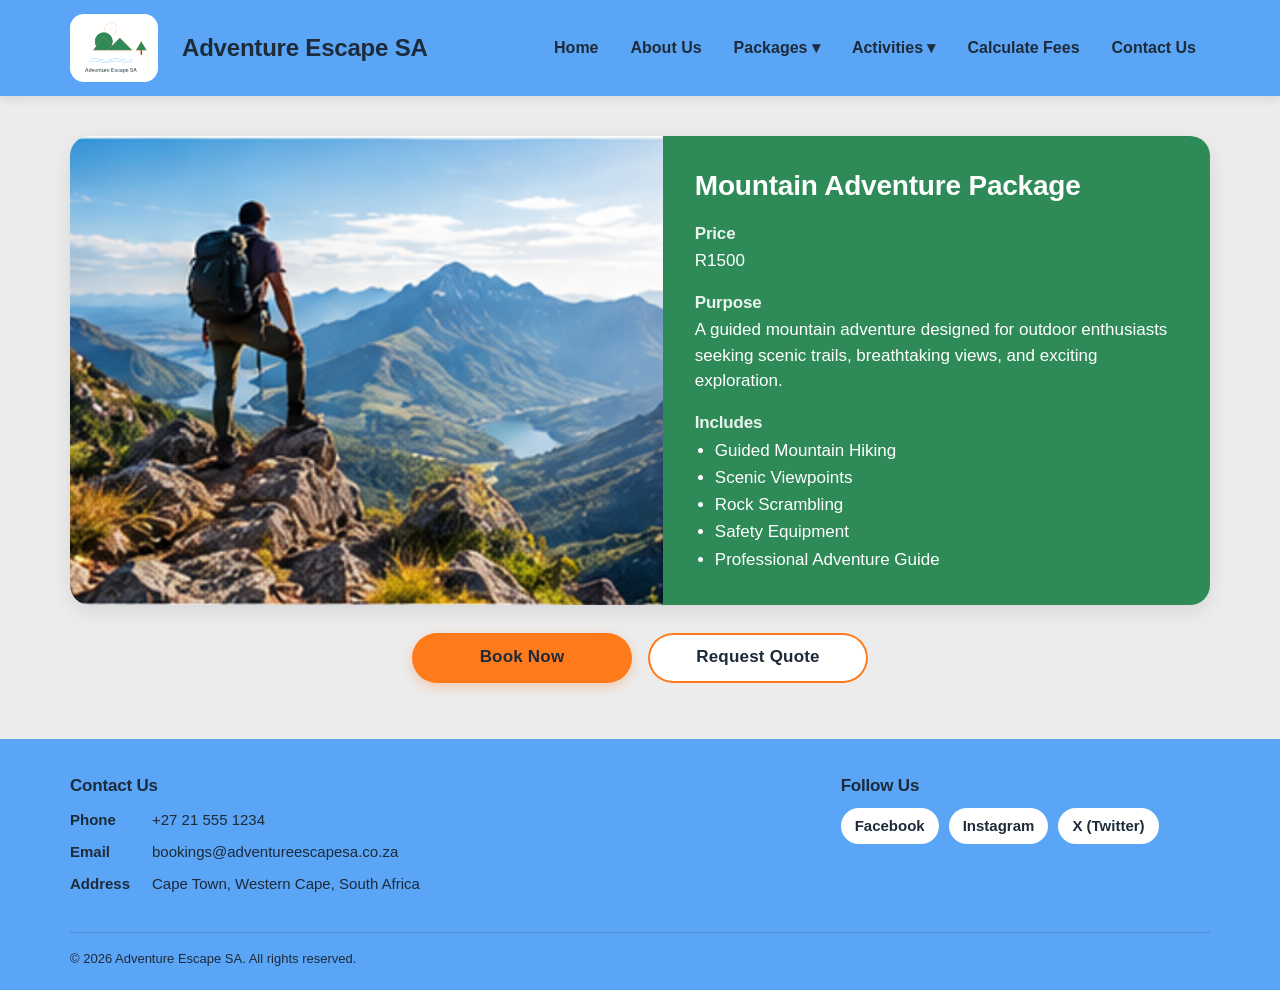
<file: mountain-adventure.html>
<!DOCTYPE html>
<html lang="en">

<head>

    <!-- Character Encoding -->
    <meta charset="UTF-8">

    <!-- Responsive Viewport -->
    <meta name="viewport"
          content="width=device-width, initial-scale=1.0">

    <!-- Page Title -->
    <title>

        Mountain Adventure Package

    </title>

    <!-- Stylesheet -->
    <link rel="stylesheet"
          href="css/style.css">

</head>

<body>

    <!-- PAGE WRAPPER -->

    <div class="page-wrapper">

        <!-- HEADER -->

        <header>

            <div class="logo-section">

                <img src="images/logo.png"
                     alt="Adventure Escape SA Logo">

            </div>

            <div class="header-content">

                <h1>

                    Adventure Escape SA

                </h1>

                <nav class="main-nav">

                <a href="index.html">Home</a>
                <a href="about.html">About Us</a>
                <div class="dropdown">

                    <a href="overview.html" class="dropdown-toggle">Packages &#9662;</a>

                    <div class="dropdown-menu">
                        <a href="ultimate-adventure.html">Ultimate Adventure Day</a>
                        <a href="family-explorer.html">Family Explorer Package</a>
                        <a href="mountain-adventure.html">Mountain Adventure Package</a>
                        <a href="corporate-challenge.html">Corporate Team Challenge</a>
                    </div>

                </div>
                <div class="dropdown">

                    <a href="overview.html" class="dropdown-toggle">Activities &#9662;</a>

                    <div class="dropdown-menu">
                        <a href="ziplining.html">Ziplining Adventure</a>
                        <a href="kayaking.html">Kayaking Experience</a>
                        <a href="rock-climbing.html">Rock Climbing Session</a>
                    </div>

                </div>
                <a href="fee-calculator.html">Calculate Fees</a>
                <a href="contact.html">Contact Us</a>

            </nav>

            </div>

        </header>

        <!-- MAIN CONTENT -->

        <div class="content">

            <!-- PACKAGE INFORMATION -->

            <section class="package-page">

                <!-- IMAGE -->

                <div class="package-image">

                    <img src="images/mountain_adventure.jpg"
                         alt="Mountain Adventure Package">

                </div>

                <!-- DETAILS -->

                <div class="package-details">

                    <h2>

                        Mountain Adventure Package

                    </h2>

                    <h3>

                        Price

                    </h3>

                    <p>

                        R1500

                    </p>

                    <h3>

                        Purpose

                    </h3>

                    <p>

                        A guided mountain adventure
                        designed for outdoor enthusiasts
                        seeking scenic trails, breathtaking
                        views, and exciting exploration.

                    </p>

                    <h3>

                        Includes

                    </h3>

                    <ul>

                        <li>
                            Guided Mountain Hiking
                        </li>

                        <li>
                            Scenic Viewpoints
                        </li>

                        <li>
                            Rock Scrambling
                        </li>

                        <li>
                            Safety Equipment
                        </li>

                        <li>
                            Professional Adventure Guide
                        </li>

                    </ul>

                </div>

            </section>

            <!-- BUTTONS -->

            <section class="package-buttons">

                <a href="fee-calculator.html"
                   class="btn">

                    Book Now

                </a>

                <a href="contact.html"
                   class="btn">

                    Request Quote

                </a>

            </section>

        </div>

        <!-- FOOTER -->

        <footer class="site-footer">

        <div class="footer-inner">

            <div class="footer-col">

                <h3>Contact Us</h3>

                <ul class="footer-list">
                    <li><span class="footer-label">Phone</span> <a href="tel:+27215551234">+27 21 555 1234</a></li>
                    <li><span class="footer-label">Email</span> <a href="mailto:bookings@adventureescapesa.co.za">bookings@adventureescapesa.co.za</a></li>
                    <li><span class="footer-label">Address</span> Cape Town, Western Cape, South Africa</li>
                </ul>

            </div>

            <div class="footer-col">

                <h3>Follow Us</h3>

                <ul class="footer-social">
                    <li><span>Facebook</span></li>
                    <li><span>Instagram</span></li>
                    <li><span>X (Twitter)</span></li>
                </ul>

            </div>

        </div>

        <p class="footer-copy">&copy; 2026 Adventure Escape SA. All rights reserved.</p>

    </footer>

    </div>

</body>

</html>
</file>
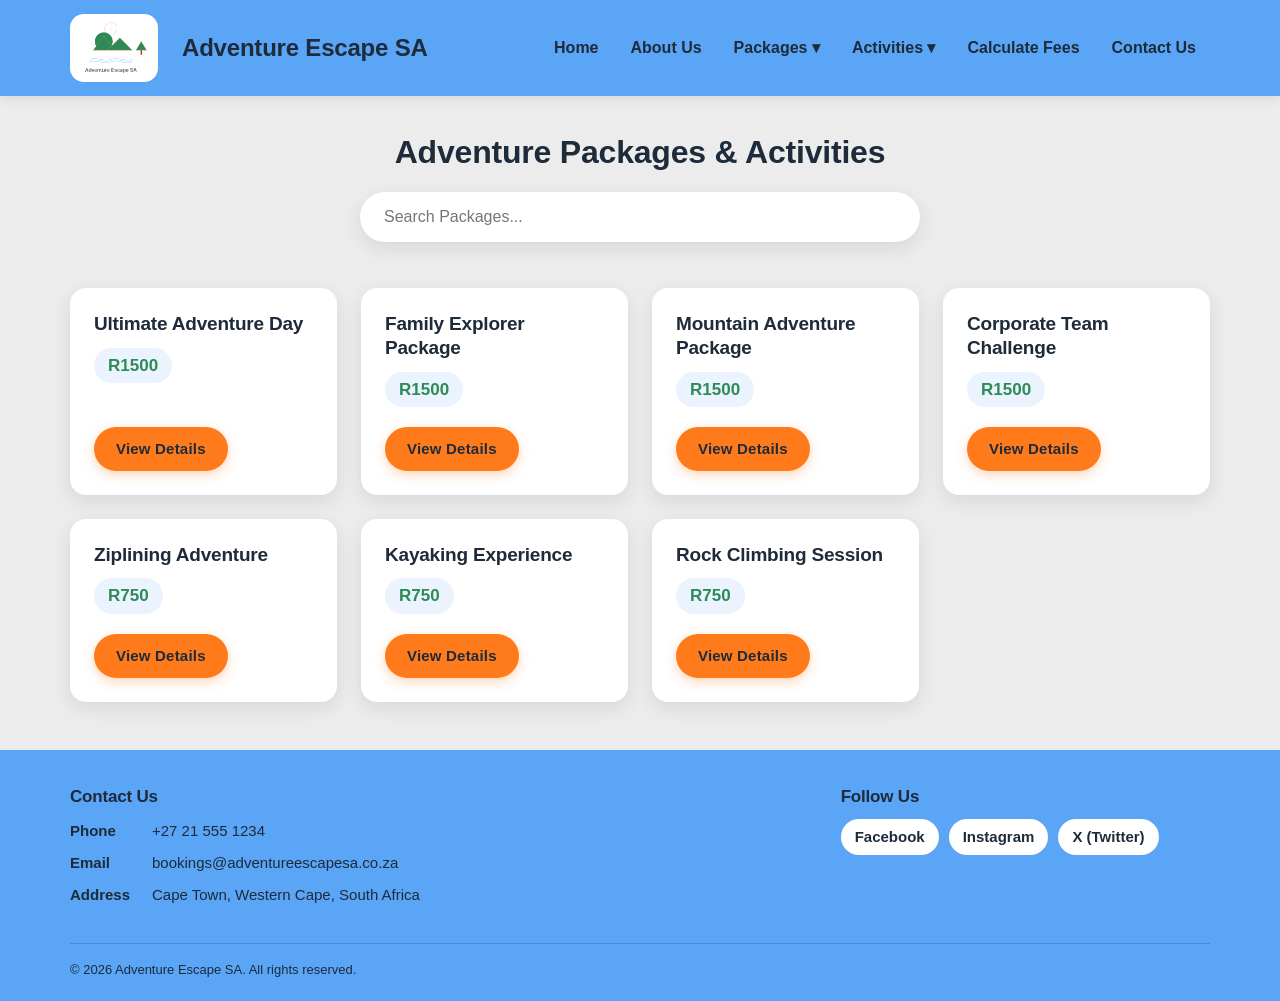
<file: overview.html>
<!DOCTYPE html>
<html lang="en">

<head>

    <meta charset="UTF-8">

    <meta name="viewport"
          content="width=device-width, initial-scale=1.0">

    <title>
        Adventure Packages
    </title>

    <link rel="stylesheet"
          href="css/style.css">

</head>

<body>

    <!-- HEADER -->

    <header>

        <div class="logo-section">

            <img src="images/logo.png"
                 alt="Adventure Escape SA Logo">

        </div>

        <div class="header-content">

            <h1>
                Adventure Escape SA
            </h1>

            <nav class="main-nav">

                <a href="index.html">Home</a>
                <a href="about.html">About Us</a>
                <div class="dropdown">

                    <a href="overview.html" class="dropdown-toggle">Packages &#9662;</a>

                    <div class="dropdown-menu">
                        <a href="ultimate-adventure.html">Ultimate Adventure Day</a>
                        <a href="family-explorer.html">Family Explorer Package</a>
                        <a href="mountain-adventure.html">Mountain Adventure Package</a>
                        <a href="corporate-challenge.html">Corporate Team Challenge</a>
                    </div>

                </div>
                <div class="dropdown">

                    <a href="overview.html" class="dropdown-toggle">Activities &#9662;</a>

                    <div class="dropdown-menu">
                        <a href="ziplining.html">Ziplining Adventure</a>
                        <a href="kayaking.html">Kayaking Experience</a>
                        <a href="rock-climbing.html">Rock Climbing Session</a>
                    </div>

                </div>
                <a href="fee-calculator.html">Calculate Fees</a>
                <a href="contact.html">Contact Us</a>

            </nav>

        </div>

    </header>

    <!-- OVERVIEW SECTION -->

    <section class="overview-container">

        <h2>

            Adventure Packages & Activities

        </h2>

        <label for="packageSearch" class="sr-only">Search packages</label>

        <input type="search"
               id="packageSearch"
               placeholder="Search Packages..."
               class="search-bar">

        <p class="search-message" id="searchMessage" aria-live="polite"></p>

        <!-- PACKAGE GRID -->

        <div class="package-grid">

            <div class="package-card">

                <h3>
                    Ultimate Adventure Day
                </h3>

                <p>
                    R1500
                </p>

                <a href="ultimate-adventure.html"
                   class="view-btn">

                    View Details

                </a>

            </div>

            <div class="package-card">

                <h3>
                    Family Explorer Package
                </h3>

                <p>
                    R1500
                </p>

                <a href="family-explorer.html"
                   class="view-btn">

                    View Details

                </a>

            </div>

            <div class="package-card">

                <h3>
                    Mountain Adventure Package
                </h3>

                <p>
                    R1500
                </p>

                <a href="mountain-adventure.html"
                   class="view-btn">

                    View Details

                </a>

            </div>

            <div class="package-card">

                <h3>
                    Corporate Team Challenge
                </h3>

                <p>
                    R1500
                </p>

                <a href="corporate-challenge.html"
                   class="view-btn">

                    View Details

                </a>

            </div>

            <div class="package-card">

                <h3>
                    Ziplining Adventure
                </h3>

                <p>
                    R750
                </p>

                <a href="ziplining.html"
                   class="view-btn">

                    View Details

                </a>

            </div>

            <div class="package-card">

                <h3>
                    Kayaking Experience
                </h3>

                <p>
                    R750
                </p>

                <a href="kayaking.html"
                   class="view-btn">

                    View Details

                </a>

            </div>

            <div class="package-card">

                <h3>
                    Rock Climbing Session
                </h3>

                <p>
                    R750
                </p>

                <a href="rock-climbing.html"
                   class="view-btn">

                    View Details

                </a>

            </div>

        </div>

    </section>

    <!-- FOOTER -->

    <footer class="site-footer">

        <div class="footer-inner">

            <div class="footer-col">

                <h3>Contact Us</h3>

                <ul class="footer-list">
                    <li><span class="footer-label">Phone</span> <a href="tel:+27215551234">+27 21 555 1234</a></li>
                    <li><span class="footer-label">Email</span> <a href="mailto:bookings@adventureescapesa.co.za">bookings@adventureescapesa.co.za</a></li>
                    <li><span class="footer-label">Address</span> Cape Town, Western Cape, South Africa</li>
                </ul>

            </div>

            <div class="footer-col">

                <h3>Follow Us</h3>

                <ul class="footer-social">
                    <li><span>Facebook</span></li>
                    <li><span>Instagram</span></li>
                    <li><span>X (Twitter)</span></li>
                </ul>

            </div>

        </div>

        <p class="footer-copy">&copy; 2026 Adventure Escape SA. All rights reserved.</p>

    </footer>

    <!-- JAVASCRIPT -->

    <script src="js/script.js"></script>

</body>

</html>
</file>
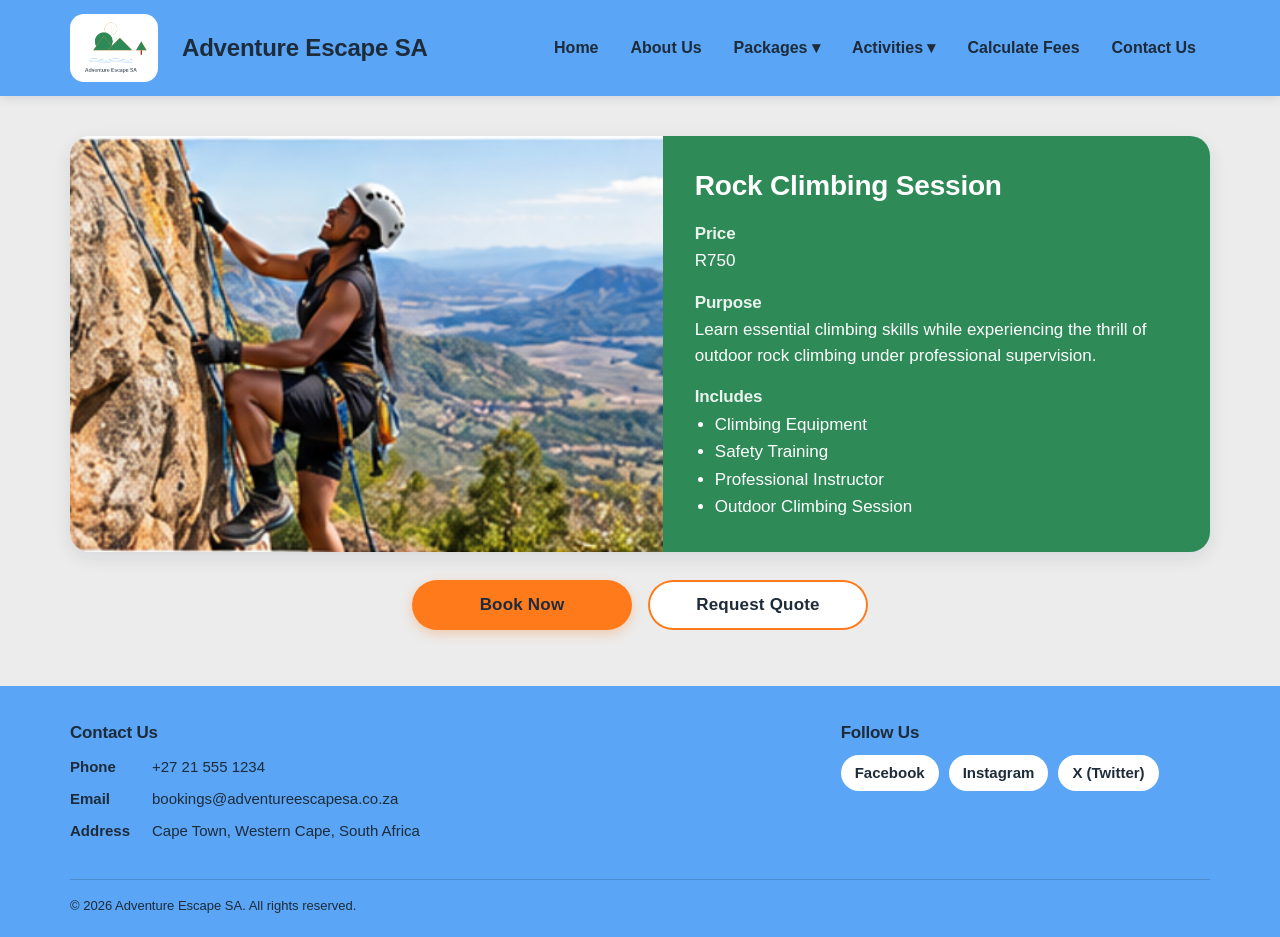
<file: rock-climbing.html>
<!DOCTYPE html>
<html lang="en">

<head>

    <!-- Character Encoding -->
    <meta charset="UTF-8">

    <!-- Responsive Viewport -->
    <meta name="viewport"
          content="width=device-width, initial-scale=1.0">

    <!-- Page Title -->
    <title>

        Rock Climbing Session

    </title>

    <!-- External Stylesheet -->
    <link rel="stylesheet"
          href="css/style.css">

</head>

<body>

    <!-- PAGE WRAPPER -->

    <div class="page-wrapper">

        <!-- =========================
             HEADER
        ========================== -->

        <header>

            <!-- LOGO -->

            <div class="logo-section">

                <img src="images/logo.png"
                     alt="Adventure Escape SA Logo">

            </div>

            <!-- TITLE AND NAVIGATION -->

            <div class="header-content">

                <h1>

                    Adventure Escape SA

                </h1>

                <nav class="main-nav">

                <a href="index.html">Home</a>
                <a href="about.html">About Us</a>
                <div class="dropdown">

                    <a href="overview.html" class="dropdown-toggle">Packages &#9662;</a>

                    <div class="dropdown-menu">
                        <a href="ultimate-adventure.html">Ultimate Adventure Day</a>
                        <a href="family-explorer.html">Family Explorer Package</a>
                        <a href="mountain-adventure.html">Mountain Adventure Package</a>
                        <a href="corporate-challenge.html">Corporate Team Challenge</a>
                    </div>

                </div>
                <div class="dropdown">

                    <a href="overview.html" class="dropdown-toggle">Activities &#9662;</a>

                    <div class="dropdown-menu">
                        <a href="ziplining.html">Ziplining Adventure</a>
                        <a href="kayaking.html">Kayaking Experience</a>
                        <a href="rock-climbing.html">Rock Climbing Session</a>
                    </div>

                </div>
                <a href="fee-calculator.html">Calculate Fees</a>
                <a href="contact.html">Contact Us</a>

            </nav>

            </div>

        </header>

        <!-- =========================
             PAGE CONTENT
        ========================== -->

        <div class="content">

            <section class="package-page">

                <!-- IMAGE -->

                <div class="package-image">

                    <img src="images/rock_climbing.jpg"
                         alt="Rock Climbing Session">

                </div>

                <!-- PACKAGE DETAILS -->

                <div class="package-details">

                    <h2>

                        Rock Climbing Session

                    </h2>

                    <h3>

                        Price

                    </h3>

                    <p>

                        R750

                    </p>

                    <h3>

                        Purpose

                    </h3>

                    <p>

                        Learn essential climbing skills
                        while experiencing the thrill
                        of outdoor rock climbing under
                        professional supervision.

                    </p>

                    <h3>

                        Includes

                    </h3>

                    <ul>

                        <li>
                            Climbing Equipment
                        </li>

                        <li>
                            Safety Training
                        </li>

                        <li>
                            Professional Instructor
                        </li>

                        <li>
                            Outdoor Climbing Session
                        </li>

                    </ul>

                </div>

            </section>

            <!-- BUTTONS -->

            <section class="package-buttons">

                <a href="fee-calculator.html"
                   class="btn">

                    Book Now

                </a>

                <a href="contact.html"
                   class="btn">

                    Request Quote

                </a>

            </section>

        </div>

        <!-- =========================
             FOOTER
        ========================== -->

        <footer class="site-footer">

        <div class="footer-inner">

            <div class="footer-col">

                <h3>Contact Us</h3>

                <ul class="footer-list">
                    <li><span class="footer-label">Phone</span> <a href="tel:+27215551234">+27 21 555 1234</a></li>
                    <li><span class="footer-label">Email</span> <a href="mailto:bookings@adventureescapesa.co.za">bookings@adventureescapesa.co.za</a></li>
                    <li><span class="footer-label">Address</span> Cape Town, Western Cape, South Africa</li>
                </ul>

            </div>

            <div class="footer-col">

                <h3>Follow Us</h3>

                <ul class="footer-social">
                    <li><span>Facebook</span></li>
                    <li><span>Instagram</span></li>
                    <li><span>X (Twitter)</span></li>
                </ul>

            </div>

        </div>

        <p class="footer-copy">&copy; 2026 Adventure Escape SA. All rights reserved.</p>

    </footer>

    </div>

</body>

</html>
</file>
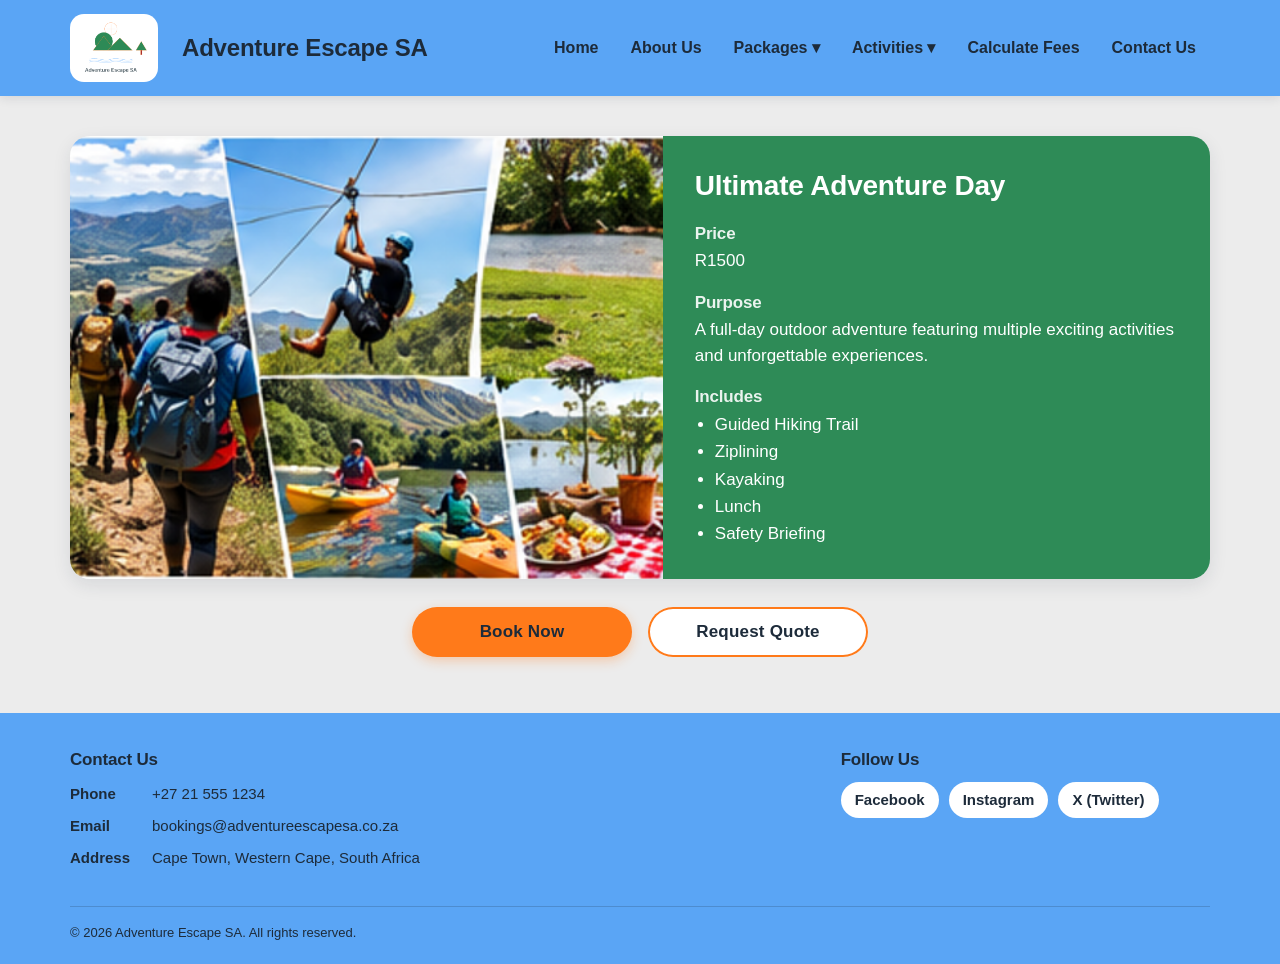
<file: ultimate-adventure.html>
<!DOCTYPE html>
<html lang="en">

<head>

    <meta charset="UTF-8">

    <meta name="viewport"
          content="width=device-width, initial-scale=1.0">

    <title>
        Ultimate Adventure Day
    </title>

    <link rel="stylesheet"
          href="css/style.css">

</head>

<body>

    <div class="page-wrapper">

        <!-- HEADER -->

        <header>

            <div class="logo-section">

                <img src="images/logo.png"
                     alt="Adventure Escape SA Logo">

            </div>

            <div class="header-content">

                <h1>
                    Adventure Escape SA
                </h1>

                <nav class="main-nav">

                <a href="index.html">Home</a>
                <a href="about.html">About Us</a>
                <div class="dropdown">

                    <a href="overview.html" class="dropdown-toggle">Packages &#9662;</a>

                    <div class="dropdown-menu">
                        <a href="ultimate-adventure.html">Ultimate Adventure Day</a>
                        <a href="family-explorer.html">Family Explorer Package</a>
                        <a href="mountain-adventure.html">Mountain Adventure Package</a>
                        <a href="corporate-challenge.html">Corporate Team Challenge</a>
                    </div>

                </div>
                <div class="dropdown">

                    <a href="overview.html" class="dropdown-toggle">Activities &#9662;</a>

                    <div class="dropdown-menu">
                        <a href="ziplining.html">Ziplining Adventure</a>
                        <a href="kayaking.html">Kayaking Experience</a>
                        <a href="rock-climbing.html">Rock Climbing Session</a>
                    </div>

                </div>
                <a href="fee-calculator.html">Calculate Fees</a>
                <a href="contact.html">Contact Us</a>

            </nav>

            </div>

        </header>

        <!-- CONTENT -->

        <div class="content">

            <section class="package-page">

                <!-- IMAGE -->

                <div class="package-image">

                    <img src="images/ultimate_adventure_day.jpg"
                         alt="Ultimate Adventure Day">

                </div>

                <!-- DETAILS -->

                <div class="package-details">

                    <h2>

                        Ultimate Adventure Day

                    </h2>

                    <h3>

                        Price

                    </h3>

                    <p>

                        R1500

                    </p>

                    <h3>

                        Purpose

                    </h3>

                    <p>

                        A full-day outdoor adventure
                        featuring multiple exciting
                        activities and unforgettable
                        experiences.

                    </p>

                    <h3>

                        Includes

                    </h3>

                    <ul>

                        <li>
                            Guided Hiking Trail
                        </li>

                        <li>
                            Ziplining
                        </li>

                        <li>
                            Kayaking
                        </li>

                        <li>
                            Lunch
                        </li>

                        <li>
                            Safety Briefing
                        </li>

                    </ul>

                </div>

            </section>

            <!-- BUTTONS -->

            <section class="package-buttons">

                <a href="fee-calculator.html"
                   class="btn">

                    Book Now

                </a>

                <a href="contact.html"
                   class="btn">

                    Request Quote

                </a>

            </section>

        </div>

        <!-- FOOTER -->

        <footer class="site-footer">

        <div class="footer-inner">

            <div class="footer-col">

                <h3>Contact Us</h3>

                <ul class="footer-list">
                    <li><span class="footer-label">Phone</span> <a href="tel:+27215551234">+27 21 555 1234</a></li>
                    <li><span class="footer-label">Email</span> <a href="mailto:bookings@adventureescapesa.co.za">bookings@adventureescapesa.co.za</a></li>
                    <li><span class="footer-label">Address</span> Cape Town, Western Cape, South Africa</li>
                </ul>

            </div>

            <div class="footer-col">

                <h3>Follow Us</h3>

                <ul class="footer-social">
                    <li><span>Facebook</span></li>
                    <li><span>Instagram</span></li>
                    <li><span>X (Twitter)</span></li>
                </ul>

            </div>

        </div>

        <p class="footer-copy">&copy; 2026 Adventure Escape SA. All rights reserved.</p>

    </footer>

    </div>

</body>

</html>
</file>
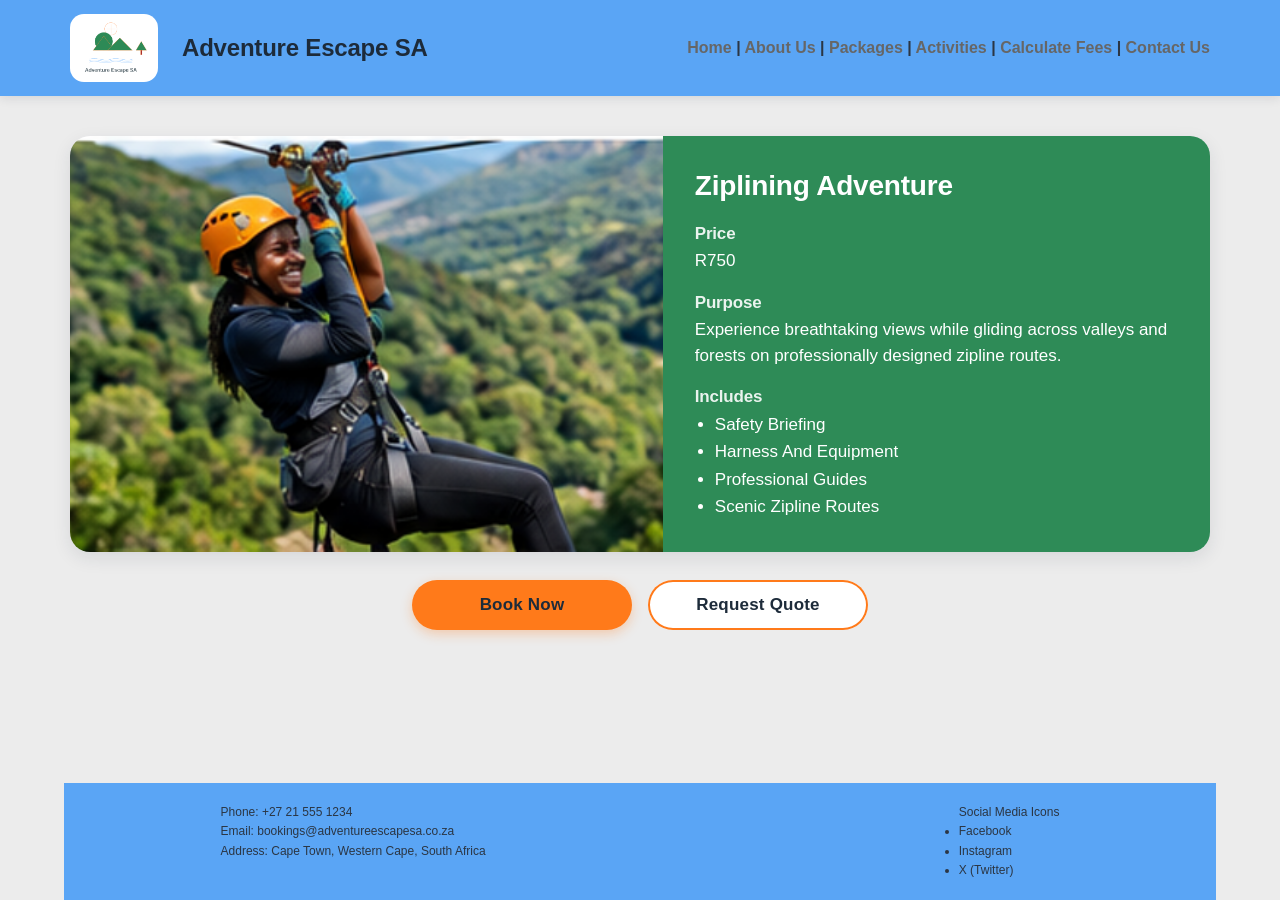
<file: ziplining.htm>
<!DOCTYPE html>
<html lang="en">

<head>

    <!-- Character Encoding -->
    <meta charset="UTF-8">

    <!-- Responsive Settings -->
    <meta name="viewport"
          content="width=device-width, initial-scale=1.0">

    <!-- Browser Tab Title -->
    <title>

        Ziplining Adventure

    </title>

    <!-- External CSS -->
    <link rel="stylesheet"
          href="css/style.css">

</head>

<body>

    <div class="page-wrapper">

        <!-- HEADER -->

        <header>

            <div class="logo-section">

                <img src="images/logo.png"
                     alt="Adventure Escape SA Logo">

            </div>

            <div class="header-content">

                <h1>

                    Adventure Escape SA

                </h1>

                <nav>

                    <a href="index.html">Home</a>

                    |

                    <a href="about.html">About Us</a>

                    |

                    <a href="overview.html">Packages</a>

                    |

                    <a href="overview.html">Activities</a>

                    |

                    <a href="fee-calculator.html">
                        Calculate Fees
                    </a>

                    |

                    <a href="contact.html">
                        Contact Us
                    </a>

                </nav>

            </div>

        </header>

        <!-- CONTENT -->

        <div class="content">

            <section class="package-page">

                <!-- IMAGE -->

                <div class="package-image">

                    <img src="images/ziplining.jpg"
                         alt="Ziplining Adventure">

                </div>

                <!-- DETAILS -->

                <div class="package-details">

                    <h2>

                        Ziplining Adventure

                    </h2>

                    <h3>

                        Price

                    </h3>

                    <p>

                        R750

                    </p>

                    <h3>

                        Purpose

                    </h3>

                    <p>

                        Experience breathtaking views
                        while gliding across valleys
                        and forests on professionally
                        designed zipline routes.

                    </p>

                    <h3>

                        Includes

                    </h3>

                    <ul>

                        <li>
                            Safety Briefing
                        </li>

                        <li>
                            Harness And Equipment
                        </li>

                        <li>
                            Professional Guides
                        </li>

                        <li>
                            Scenic Zipline Routes
                        </li>

                    </ul>

                </div>

            </section>

            <!-- BUTTONS -->

            <section class="package-buttons">

                <a href="fee-calculator.html"
                   class="btn">

                    Book Now

                </a>

                <a href="contact.html"
                   class="btn">

                    Request Quote

                </a>

            </section>

        </div>

        <!-- FOOTER -->

        <footer>

            <div>

                <p>
                    Phone:
                    +27 21 555 1234
                </p>

                <p>
                    Email:
                    bookings@adventureescapesa.co.za
                </p>

                <p>
                    Address:
                    Cape Town,
                    Western Cape,
                    South Africa
                </p>

            </div>

            <div>

                <p>

                    Social Media Icons

                </p>

                <ul>

                    <li>Facebook</li>

                    <li>Instagram</li>

                    <li>X (Twitter)</li>

                </ul>

            </div>

        </footer>

    </div>

</body>

</html>
</file>
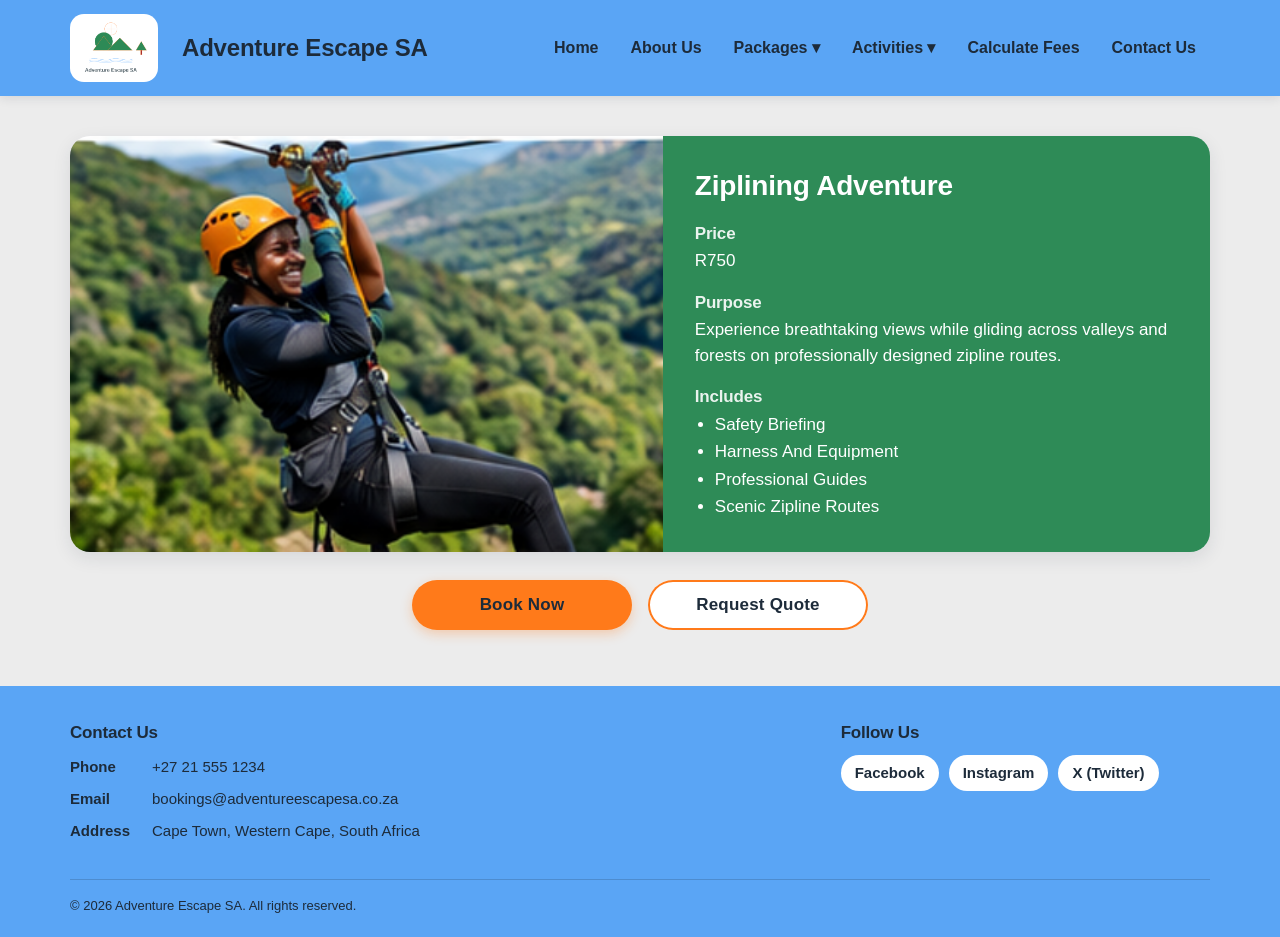
<file: ziplining.html>
<!DOCTYPE html>
<html lang="en">

<head>

    <!-- Character Encoding -->
    <meta charset="UTF-8">

    <!-- Responsive Settings -->
    <meta name="viewport"
          content="width=device-width, initial-scale=1.0">

    <!-- Browser Tab Title -->
    <title>

        Ziplining Adventure

    </title>

    <!-- External CSS -->
    <link rel="stylesheet"
          href="css/style.css">

</head>

<body>

    <div class="page-wrapper">

        <!-- HEADER -->

        <header>

            <div class="logo-section">

                <img src="images/logo.png"
                     alt="Adventure Escape SA Logo">

            </div>

            <div class="header-content">

                <h1>

                    Adventure Escape SA

                </h1>

                <nav class="main-nav">

                <a href="index.html">Home</a>
                <a href="about.html">About Us</a>
                <div class="dropdown">

                    <a href="overview.html" class="dropdown-toggle">Packages &#9662;</a>

                    <div class="dropdown-menu">
                        <a href="ultimate-adventure.html">Ultimate Adventure Day</a>
                        <a href="family-explorer.html">Family Explorer Package</a>
                        <a href="mountain-adventure.html">Mountain Adventure Package</a>
                        <a href="corporate-challenge.html">Corporate Team Challenge</a>
                    </div>

                </div>
                <div class="dropdown">

                    <a href="overview.html" class="dropdown-toggle">Activities &#9662;</a>

                    <div class="dropdown-menu">
                        <a href="ziplining.html">Ziplining Adventure</a>
                        <a href="kayaking.html">Kayaking Experience</a>
                        <a href="rock-climbing.html">Rock Climbing Session</a>
                    </div>

                </div>
                <a href="fee-calculator.html">Calculate Fees</a>
                <a href="contact.html">Contact Us</a>

            </nav>

            </div>

        </header>

        <!-- CONTENT -->

        <div class="content">

            <section class="package-page">

                <!-- IMAGE -->

                <div class="package-image">

                    <img src="images/ziplining.jpg"
                         alt="Ziplining Adventure">

                </div>

                <!-- DETAILS -->

                <div class="package-details">

                    <h2>

                        Ziplining Adventure

                    </h2>

                    <h3>

                        Price

                    </h3>

                    <p>

                        R750

                    </p>

                    <h3>

                        Purpose

                    </h3>

                    <p>

                        Experience breathtaking views
                        while gliding across valleys
                        and forests on professionally
                        designed zipline routes.

                    </p>

                    <h3>

                        Includes

                    </h3>

                    <ul>

                        <li>
                            Safety Briefing
                        </li>

                        <li>
                            Harness And Equipment
                        </li>

                        <li>
                            Professional Guides
                        </li>

                        <li>
                            Scenic Zipline Routes
                        </li>

                    </ul>

                </div>

            </section>

            <!-- BUTTONS -->

            <section class="package-buttons">

                <a href="fee-calculator.html"
                   class="btn">

                    Book Now

                </a>

                <a href="contact.html"
                   class="btn">

                    Request Quote

                </a>

            </section>

        </div>

        <!-- FOOTER -->

        <footer class="site-footer">

        <div class="footer-inner">

            <div class="footer-col">

                <h3>Contact Us</h3>

                <ul class="footer-list">
                    <li><span class="footer-label">Phone</span> <a href="tel:+27215551234">+27 21 555 1234</a></li>
                    <li><span class="footer-label">Email</span> <a href="mailto:bookings@adventureescapesa.co.za">bookings@adventureescapesa.co.za</a></li>
                    <li><span class="footer-label">Address</span> Cape Town, Western Cape, South Africa</li>
                </ul>

            </div>

            <div class="footer-col">

                <h3>Follow Us</h3>

                <ul class="footer-social">
                    <li><span>Facebook</span></li>
                    <li><span>Instagram</span></li>
                    <li><span>X (Twitter)</span></li>
                </ul>

            </div>

        </div>

        <p class="footer-copy">&copy; 2026 Adventure Escape SA. All rights reserved.</p>

    </footer>

    </div>

</body>

</html>
</file>
<file: css/style.css>
/* RESET */

*{
    margin:0;
    padding:0;
    box-sizing:border-box;
    font-family:Arial, sans-serif;
}

body{
    background:#ECECEC;
}

/* HEADER */

header{
    background:#5AA5F5;
    display:flex;
    align-items:center;
    height:130px;
}

.logo-section{
    width:140px;
}

.logo-section img{
    width:130px;
}

.header-content{
    flex:1;
    text-align:center;
}

.header-content h1{
    color:#666;
    margin-bottom:15px;
    font-size:22px;
}

nav{
    font-size:16px;
    font-weight:bold;
}

nav a{
    text-decoration:none;
    color:#666;
}

/* =====================================
   HOME PAGE
===================================== */

.hero-section{

    width:90%;

    margin:0 auto;

    display:flex;

    align-items:flex-start;
}

/* LEFT IMAGE */

.hero-image{

    width:32%;
}

.hero-image img{

    width:100%;

    display:block;
}

/* RIGHT CONTENT */

.hero-text{

    width:68%;

    padding:15px 25px;

    display:flex;

    flex-direction:column;
}

.hero-text h2{

    text-align:center;

    color:#666;

    font-size:34px;

    margin-bottom:20px;
}

.hero-text p{

    color:#666;

    font-size:24px;

    line-height:1.6;

    text-align:left;
}

/* BUTTON */

.button-container{

    text-align:center;

    margin-top:35px;
}

.start-btn{

    display:inline-block;

    background:#FF8C42;

    color:#2E8B57;

    text-decoration:none;

    padding:18px 55px;

    border-radius:30px;

    font-size:22px;

    font-weight:bold;
}

.start-btn:hover{

    background:#ff7a1a;
}

/* FEATURED ADVENTURES */

.featured{

    width:90%;

    margin:20px auto;

    text-align:center;
}

.featured h2{

    color:#666;

    font-size:40px;

    margin-bottom:25px;
}

.feature-row{

    display:flex;

    justify-content:center;

    gap:70px;
}

.feature-card{

    width:200px;

    height:140px;

    background:#5AA5F5;

    display:flex;

    justify-content:center;

    align-items:center;

    color:#2E8B57;

    font-size:28px;

    font-weight:bold;
}

/* FOOTER */

footer{
    background:#5AA5F5;
    display:flex;
    justify-content:center;
    gap:200px;
    padding:15px;
    font-size:12px;
    color:#666;
}

/* MOBILE */

@media(max-width:768px){

    .hero-section{
        flex-direction:column;
    }

    .hero-image,
    .hero-text{
        width:100%;
    }

    footer{
        flex-direction:column;
        gap:20px;
        text-align:center;
    }

    .feature-row{
        flex-direction:column;
        align-items:center;
    }
}
/* =====================================
   ABOUT PAGE
===================================== */

.about-section{

    width:90%;

    margin:auto;

    display:flex;

    background:#ECECEC;
}

/* Left Image */

.about-image{

    width:33%;
}

.about-image img{

    width:100%;

    display:block;
}

/* Right Content */

.about-content{

    width:67%;

    padding:20px;
}

/* Headings */

.about-content h2{

    text-align:center;

    color:#666;

    font-size:40px;

    margin-bottom:15px;
}

/* Paragraphs */

.about-content p{

    text-align:center;

    color:#666;

    font-size:20px;

    line-height:1.8;

    margin-bottom:40px;
}

/* =====================================
   WHY CHOOSE US
===================================== */

.why-section{

    width:90%;

    margin:auto;

    background:#2E8B57;

    color:white;

    text-align:center;

    padding:20px;
}

.why-section h2{

    font-size:40px;

    margin-bottom:25px;
}

.why-row{

    display:flex;

    justify-content:center;

    gap:60px;
}

.why-card{

    width:180px;

    height:130px;

    background:#5AA5F5;

    display:flex;

    justify-content:center;

    align-items:center;

    text-align:center;

    font-size:20px;
}
/* =========================
   OVERVIEW PAGE
========================= */

.overview-container{

    width:90%;

    margin:auto;

    padding:20px;
}

.overview-container h2{

    text-align:center;

    color:#666;

    margin-bottom:20px;
}

.search-bar{

    width:100%;

    padding:15px;

    border:none;

    border-radius:25px;

    background:#D9D9D9;

    margin-bottom:20px;
}

.package-grid{

    display:grid;

    grid-template-columns:
    repeat(auto-fit, minmax(220px,1fr));

    gap:15px;
}

.package-card{

    background:#5AA5F5;

    padding:20px;

    min-height:220px;
}

.package-card h3{

    color:#2E8B57;

    margin-bottom:40px;
}

.package-card p{

    color:#666;

    margin-bottom:30px;
}

.view-btn{

    display:inline-block;

    background:#FF8C42;

    color:#2E8B57;

    text-decoration:none;

    padding:10px 20px;

    border-radius:20px;

    font-weight:bold;
}
/* =========================
   PAGE LAYOUT
========================= */

.page-wrapper{

    min-height:100vh;

    display:flex;

    flex-direction:column;
}

.content{

    flex:1;
}

/* =========================
   PACKAGE PAGE
========================= */

.package-page{

    width:90%;

    margin:auto;

    display:flex;

    margin-top:10px;
}

.package-image{

    width:52%;
}

.package-image img{

    width:100%;

    height:100%;

    object-fit:cover;

    display:block;
}

.package-details{

    width:48%;

    background:#2E8B57;

    color:white;

    padding:20px;
}

.package-details h2{

    font-size:26px;

    margin-bottom:20px;
}

.package-details h3{

    margin-top:15px;

    margin-bottom:10px;
}

.package-details p{

    line-height:1.5;
}

.package-details ul{

    margin-left:20px;

    line-height:1.6;
}

/* =========================
   BUTTONS
========================= */

/* PACKAGE BUTTONS */

.package-buttons{

    width:100%;

    display:flex;

    flex-direction:column;

    justify-content:center;

    align-items:center;

    padding:20px 0;
}

/* BUTTON STYLE */

.package-buttons .btn{

    display:block;

    width:220px;

    text-align:center;

    background:#FF8C42;

    color:#2E8B57;

    text-decoration:none;

    font-weight:bold;

    padding:15px;

    border-radius:30px;

    margin:10px auto;
}

/* =========================
   FOOTER
========================= */

footer{

    width:90%;

    margin:auto;

    background:#5AA5F5;

    display:flex;

    justify-content:space-around;

    padding:20px;
}
/* =====================================
   FEE CALCULATOR BUTTONS
===================================== */

.center{

    width:100%;

    display:flex;

    justify-content:center;

    align-items:center;

    margin:20px 0;
}

/* Orange Buttons */

.btn{

    display:inline-block;

    background:#FF8C42;

    color:#2E8B57;

    text-decoration:none;

    padding:15px 40px;

    border:none;

    border-radius:30px;

    font-size:18px;

    font-weight:bold;

    cursor:pointer;

    min-width:220px;

    text-align:center;
}

.btn:hover{

    background:#ff7a1a;

}

/* Calculate Button */

#calculateBtn{

    background:#FF8C42;

    color:#2E8B57;

}

/* Submit Button */

#submitBtn{

    background:#FF8C42;

    color:#2E8B57;

}
/* ==========================
   FEE CALCULATOR
========================== */

.fee-layout{

    width:90%;

    margin:auto;

    display:flex;

    justify-content:space-between;

    gap:20px;

    padding:20px;
}

.column{

    flex:1;
}

.column h2{

    color:#2E8B57;

    margin-bottom:15px;
}

.form-input{

    width:100%;

    padding:12px;

    margin-bottom:15px;

    border:none;

    border-radius:20px;

    background:#D9D9D9;
}

.discount-box{

    background:#5AA5F5;

    padding:20px;
}

.quote-box{

    width:90%;

    margin:20px auto;

    background:#5AA5F5;

    padding:20px;
}
/* =====================================
   CONTACT PAGE
===================================== */

/* Main Contact Layout */

.contact-layout{

    width:90%;

    margin:20px auto;

    display:flex;

    justify-content:space-between;

    gap:30px;
}

/* Contact Information Card */

.contact-card{

    width:45%;

    background:#5AA5F5;

    padding:20px;

    border-radius:5px;
}

.contact-card h2{

    color:#2E8B57;

    margin-bottom:15px;
}

/* Contact Form */

.contact-form{

    width:45%;
}

.contact-form h2{

    color:#2E8B57;

    margin-bottom:15px;
}

/* Input Fields */

.form-input{

    width:100%;

    padding:12px;

    margin-bottom:15px;

    border:none;

    border-radius:20px;

    background:#D9D9D9;
}

/* =====================================
   GOOGLE MAP
===================================== */

.map-container{

    width:60%;

    margin:30px auto;
}

.map-container iframe{

    width:100%;

    height:300px;

    border:none;

    border-radius:5px;
}

/* Mobile View */

@media(max-width:768px){

    .contact-layout{

        flex-direction:column;
    }

    .contact-card,
    .contact-form{

        width:100%;
    }

    .map-placeholder{

        width:100%;
    }
}
/* =====================================
   DROP-DOWN NAVIGATION
===================================== */

.main-nav{
    display:flex;
    flex-wrap:wrap;
    align-items:center;
    gap:6px;
}

.dropdown{
    position:relative;
    display:inline-block;
}

.dropdown-menu{
    display:none;
    position:absolute;
    top:100%;
    left:0;
    min-width:220px;
    background:#ffffff;
    border-radius:6px;
    box-shadow:0 4px 12px rgba(0,0,0,0.15);
    padding:6px 0;
    z-index:1000;
}

.dropdown-menu a{
    display:block;
    padding:8px 14px;
    font-size:14px;
    font-weight:normal;
    color:#444;
}

.dropdown-menu a:hover,
.dropdown-menu a:focus{
    background:#ff7a1a;
    color:#ffffff;
}

.dropdown:hover .dropdown-menu,
.dropdown:focus-within .dropdown-menu{
    display:block;
}

/* =====================================
   TABLES
===================================== */

.price-list{
    max-width:800px;
    margin:30px auto;
    padding:0 15px;
}

.price-list h2{
    text-align:center;
}

.info-table{
    width:100%;
    border-collapse:collapse;
    background:#ffffff;
    font-size:14px;
}

.info-table caption{
    caption-side:top;
    text-align:left;
    font-weight:bold;
    padding:6px 0;
    color:#444;
}

.info-table th,
.info-table td{
    border:1px solid #d6d6d6;
    padding:8px 10px;
    text-align:left;
}

.info-table thead th{
    background:#5AA5F5;
    color:#ffffff;
}

.info-table tbody tr:nth-child(even){
    background:#f2f7fd;
}

.table-note{
    font-size:12px;
    margin-top:8px;
}

@media(max-width:768px){

    .info-table{
        font-size:13px;
    }
}

/* =====================================
   FORM VALIDATION
===================================== */

.sr-only{
    position:absolute;
    width:1px;
    height:1px;
    padding:0;
    margin:-1px;
    overflow:hidden;
    clip:rect(0,0,0,0);
    border:0;
}

.error-message{
    color:#c0392b;
    font-size:13px;
    margin:4px 0 10px;
    min-height:16px;
}

.input-error{
    border:2px solid #c0392b !important;
}

.form-status{
    text-align:center;
    font-weight:bold;
    margin:12px auto;
    max-width:700px;
}

.status-success{
    color:#1e7e34;
}

.status-error{
    color:#c0392b;
}

.status-warning{
    color:#b36b00;
}

.quote-table .total-row td{
    font-weight:bold;
    background:#ffe8d6;
}

.search-message{
    text-align:center;
    color:#c0392b;
    font-weight:bold;
    min-height:18px;
}

/* =====================================
   FEE CALCULATOR - MOBILE
===================================== */

@media(max-width:768px){

    .fee-layout{
        flex-direction:column;
        gap:20px;
    }

    .fee-layout .form-input{
        width:100%;
        box-sizing:border-box;
    }
}

/* =====================================
   UI/UX REFRESH: TYPOGRAPHY & COLOUR
   Arial throughout, matching the presentation's style guide.
   Text colours chosen to pass WCAG contrast checks.
===================================== */

:root{
    --blue:#5AA5F5;
    --blue-soft:#EAF3FE;
    --green:#2E8B57;
    --orange:#FF7A1A;
    --orange-dark:#F06A0F;
    --navy:#1D2B3A;
    --text:#2B3644;
    --muted:#5A6573;
    --page:#ECECEC;
    --white:#FFFFFF;
    --radius:16px;
    --shadow:0 6px 18px rgba(29,43,58,0.10);
    --container:1140px;
}

*{
    font-family:Arial, sans-serif;
}

body{
    background:var(--page);
    color:var(--text);
    font-size:17px;
    line-height:1.6;
}

h1, h2, h3, h4,
.header-content h1,
.hero-text h2,
.featured h2{
    font-family:Arial, sans-serif;
    color:var(--navy);
    line-height:1.25;
    letter-spacing:-0.2px;
}

h2{
    color:var(--green);
}

p, li, label, td, th{
    color:var(--text);
}

/* =====================================
   UI/UX REFRESH: HEADER & NAVIGATION
   Logo, title and menu share one aligned row that lines up
   with the page content below it.
===================================== */

header{
    height:auto;
    min-height:96px;
    padding:14px max(4%, calc((100% - var(--container)) / 2));
    gap:24px;
    box-shadow:0 2px 10px rgba(29,43,58,0.12);
    position:relative;
    z-index:100;
}

.logo-section{
    width:auto;
    flex-shrink:0;
}

.logo-section img{
    width:88px;
    height:auto;
    display:block;
    background:var(--white);
    border-radius:14px;
    padding:4px;
}

.header-content{
    display:flex;
    align-items:center;
    justify-content:space-between;
    gap:20px;
    text-align:left;
}

.header-content h1{
    margin:0;
    font-size:24px;
    font-weight:700;
    color:var(--navy);
    white-space:nowrap;
}

.main-nav{
    display:flex;
    flex-wrap:wrap;
    align-items:center;
    justify-content:flex-end;
    gap:4px;
    font-size:16px;
}

.main-nav a,
.dropdown-toggle{
    display:inline-flex;
    align-items:center;
    padding:8px 14px;
    border-radius:999px;
    color:var(--navy);
    font-weight:700;
    text-decoration:none;
    transition:background 0.2s ease, color 0.2s ease;
}

.main-nav > a:hover,
.main-nav > a:focus-visible,
.dropdown-toggle:hover,
.dropdown-toggle:focus-visible,
.dropdown:focus-within .dropdown-toggle{
    background:var(--white);
    color:var(--green);
    outline:none;
}

.dropdown-menu{
    top:calc(100% + 6px);
    border-radius:12px;
    padding:8px;
    box-shadow:var(--shadow);
}

/* invisible bridge so the menu doesn't close while moving the mouse down */
.dropdown-menu::before{
    content:"";
    position:absolute;
    top:-8px;
    left:0;
    right:0;
    height:8px;
}

.dropdown-menu a{
    display:block;
    border-radius:8px;
    padding:9px 12px;
    font-size:15px;
    font-weight:600;
    color:var(--navy);
}

.dropdown-menu a:hover,
.dropdown-menu a:focus{
    background:var(--blue-soft);
    color:var(--green);
}

@media(max-width:960px){

    header{
        flex-wrap:wrap;
    }

    .header-content{
        flex-direction:column;
        align-items:flex-start;
        flex:1;
    }

    .main-nav{
        justify-content:flex-start;
    }
}

@media(max-width:600px){

    header{
        padding:12px 16px;
        gap:14px;
    }

    .logo-section img{
        width:64px;
    }

    .header-content h1{
        font-size:20px;
        white-space:normal;
    }

    .main-nav a,
    .dropdown-toggle{
        padding:6px 10px;
        font-size:15px;
    }
}

/* =====================================
   UI/UX REFRESH: BUTTONS
   One button style everywhere: white text on a deeper orange
   (passes WCAG contrast for large bold text), same height,
   padding and radius, with hover, press and keyboard focus states.
===================================== */

.btn,
.start-btn,
.view-btn,
.package-buttons .btn{
    display:inline-flex;
    align-items:center;
    justify-content:center;
    gap:8px;
    min-height:50px;
    padding:12px 30px;
    margin:0;
    border:none;
    border-radius:999px;
    background:var(--orange);
    color:var(--white);
    font-family:Arial, sans-serif;
    font-size:17px;
    font-weight:600;
    line-height:1.2;
    letter-spacing:0.2px;
    text-align:center;
    text-decoration:none;
    white-space:nowrap;
    cursor:pointer;
    box-shadow:0 4px 12px rgba(230,92,0,0.25);
    transition:background 0.2s ease, transform 0.15s ease, box-shadow 0.2s ease;
}

.btn:hover,
.start-btn:hover,
.view-btn:hover,
.package-buttons .btn:hover{
    background:var(--orange-dark);
    color:var(--white);
    transform:translateY(-2px);
    box-shadow:0 6px 16px rgba(201,79,0,0.30);
}

.btn:active,
.start-btn:active,
.view-btn:active{
    transform:translateY(0);
}

.btn:focus-visible,
.start-btn:focus-visible,
.view-btn:focus-visible{
    outline:3px solid var(--navy);
    outline-offset:3px;
}

/* Smaller button inside cards */
.view-btn{
    min-height:44px;
    padding:10px 22px;
    font-size:15px;
}

/* Main call to action on the home page */
.start-btn{
    min-height:56px;
    padding:14px 38px;
    font-size:18px;
}

/* Book Now / Request Quote sit side by side, same width */
.package-buttons{
    flex-direction:row;
    flex-wrap:wrap;
    gap:16px;
    padding:28px 0 8px;
}

.package-buttons .btn{
    width:220px;
}

/* Secondary action: outlined so the main action stands out */
.package-buttons .btn + .btn{
    background:var(--white);
    color:var(--orange-dark);
    box-shadow:inset 0 0 0 2px var(--orange);
}

.package-buttons .btn + .btn:hover{
    background:#FFF1E6;
    color:var(--orange-dark);
}

.center{
    margin:28px 0;
}

@media(max-width:600px){

    .btn,
    .package-buttons .btn{
        width:100%;
        max-width:340px;
        min-width:0;
    }
}

/* =====================================
   UI/UX REFRESH: CARDS
   Cards in a row share the same height, padding and corner radius;
   text is left-aligned and buttons line up along the bottom edge.
===================================== */

/* Package overview */
.overview-container{
    width:92%;
    max-width:var(--container);
    margin:36px auto;
}

.overview-container h2{
    text-align:center;
    color:var(--navy);
    font-size:32px;
    margin-bottom:20px;
}

.search-bar{
    display:block;
    width:100%;
    max-width:560px;
    margin:0 auto 28px;
    padding:14px 22px;
    border:2px solid transparent;
    border-radius:999px;
    background:var(--white);
    box-shadow:var(--shadow);
    font-size:16px;
}

.search-bar:focus{
    outline:none;
    border-color:var(--blue);
}

.package-grid{
    grid-template-columns:repeat(auto-fill, minmax(240px, 1fr));
    gap:24px;
    align-items:stretch;
}

.package-card{
    display:flex;
    flex-direction:column;
    align-items:flex-start;
    min-height:0;
    padding:24px;
    background:var(--white);
    border-radius:var(--radius);
    box-shadow:var(--shadow);
    transition:transform 0.2s ease, box-shadow 0.2s ease;
}

.package-card:hover{
    transform:translateY(-4px);
    box-shadow:0 10px 24px rgba(29,43,58,0.14);
}

.package-card h3{
    color:var(--navy);
    font-size:19px;
    margin:0 0 12px;
}

.package-card p{
    display:inline-block;
    margin:0 0 20px;
    padding:4px 14px;
    border-radius:999px;
    background:var(--blue-soft);
    color:var(--green);
    font-weight:700;
}

/* pushes the button to the bottom so every card's button lines up */
.package-card .view-btn{
    margin-top:auto;
}

/* Featured adventures on the home page */
.featured{
    width:92%;
    max-width:var(--container);
    margin:48px auto;
}

.featured h2{
    font-size:32px;
    color:var(--navy);
    margin-bottom:24px;
}

.feature-row{
    display:grid;
    grid-template-columns:repeat(3, 1fr);
    gap:24px;
}

.feature-card{
    width:auto;
    height:150px;
    border-radius:var(--radius);
    background:var(--blue);
    color:var(--navy);
    font-family:Arial, sans-serif;
    font-size:24px;
    font-weight:600;
    text-decoration:none;
    box-shadow:var(--shadow);
    transition:transform 0.2s ease, background 0.2s ease;
}

.feature-card:hover,
.feature-card:focus-visible{
    transform:translateY(-4px);
    background:#7BB8F7;
    outline:none;
}

/* Why choose us (About page) */
.why-row{
    display:grid;
    grid-template-columns:repeat(4, 1fr);
    gap:20px;
}

.why-card{
    width:auto;
    min-height:110px;
    margin:0;
    border-radius:var(--radius);
    background:var(--white);
    color:var(--navy);
    font-weight:700;
    box-shadow:var(--shadow);
}

@media(max-width:900px){

    .why-row{
        grid-template-columns:repeat(2, 1fr);
    }
}

@media(max-width:600px){

    .feature-row,
    .why-row{
        grid-template-columns:1fr;
    }

    .feature-card{
        height:110px;
    }
}

/* =====================================
   UI/UX REFRESH: PAGE LAYOUT, ALIGNMENT & SPACING
   Every section uses the same content width as the header and
   footer, text is left-aligned for easy reading, and related items
   are grouped close together (proximity) with consistent gaps
   between groups.
===================================== */

.hero-section,
.about-section,
.package-page,
.fee-layout,
.quote-box,
.contact-layout,
.price-list,
.why-section,
.map-container{
    width:92%;
    max-width:var(--container);
    margin-left:auto;
    margin-right:auto;
}

/* ---- Home hero ---- */
.hero-section{
    margin-top:40px;
    gap:40px;
    align-items:center;
}

.hero-image{
    width:40%;
}

.hero-image img,
.about-image img{
    border-radius:var(--radius);
    box-shadow:var(--shadow);
}

.hero-text{
    width:60%;
    padding:0;
    align-items:flex-start;
}

.hero-text h2{
    text-align:left;
    font-size:40px;
    margin-bottom:16px;
}

.hero-text p{
    font-size:19px;
    color:var(--text);
    margin-bottom:0;
}

.button-container{
    text-align:left;
    margin-top:28px;
}

/* ---- About ---- */
.about-section{
    margin-top:40px;
    gap:40px;
    align-items:flex-start;
    background:transparent;
}

.about-image{
    width:40%;
}

.about-content{
    width:60%;
    padding:0;
}

.about-content h2{
    text-align:left;
    font-size:28px;
    color:var(--green);
    margin:0 0 6px;
}

.about-content p{
    text-align:left;
    font-size:18px;
    color:var(--text);
    line-height:1.7;
    margin-bottom:28px;
}

.why-section{
    margin-top:48px;
    margin-bottom:48px;
    padding:36px 32px;
    border-radius:20px;
    background:var(--green);
}

.why-section h2{
    color:var(--white);
    margin-bottom:24px;
}

/* ---- Package detail pages ---- */
.package-page{
    margin-top:40px;
    border-radius:20px;
    overflow:hidden;
    box-shadow:var(--shadow);
}

.package-details{
    padding:32px;
    background:var(--green);
}

.package-details h2,
.package-details h3,
.package-details p,
.package-details li{
    color:var(--white);
}

.package-details h2{
    font-size:28px;
    margin-bottom:20px;
}

.package-details h3{
    font-size:17px;
    margin:18px 0 4px;
    opacity:0.9;
}

/* ---- Fee calculator ---- */
.fee-layout{
    margin-top:40px;
    padding:0;
    gap:28px;
    align-items:stretch;
}

.column h2,
.discount-box h2,
.contact-card h2,
.contact-form h2{
    font-size:22px;
    color:var(--green);
    margin:0 0 16px;
}

.column{
    padding:24px;
    background:var(--white);
    border-radius:var(--radius);
    box-shadow:var(--shadow);
}

.column label{
    display:flex;
    align-items:center;
    gap:10px;
    padding:6px 0;
    cursor:pointer;
}

.column input[type="checkbox"]{
    width:18px;
    height:18px;
    accent-color:var(--orange);
}

.discount-box{
    padding:0;
    background:transparent;
}

.price-list{
    margin-top:40px;
}

.price-list h2{
    text-align:center;
    color:var(--navy);
    margin-bottom:12px;
}

.info-table{
    border-radius:12px;
    overflow:hidden;
    box-shadow:var(--shadow);
}

.info-table th,
.info-table td{
    padding:11px 14px;
    border:none;
    border-bottom:1px solid #E3E8EE;
}

.info-table thead th{
    background:var(--navy);
}

.info-table tbody tr:nth-child(even){
    background:#F7F9FB;
}

.info-table caption{
    color:var(--muted);
    font-size:14px;
}

.quote-box{
    margin-top:12px;
    padding:28px;
    background:var(--white);
    border-radius:var(--radius);
    box-shadow:var(--shadow);
}

.quote-box h2{
    color:var(--navy);
    margin-bottom:12px;
}

/* ---- Forms: label, field and its error grouped tightly ---- */
.form-input{
    display:block;
    width:100%;
    margin:0;
    padding:13px 18px;
    border:2px solid #DCE3EA;
    border-radius:12px;
    background:var(--white);
    font-size:16px;
    color:var(--text);
    transition:border-color 0.2s ease, box-shadow 0.2s ease;
}

.form-input:focus{
    outline:none;
    border-color:var(--blue);
    box-shadow:0 0 0 4px rgba(90,165,245,0.20);
}

.error-message{
    margin:4px 0 14px 4px;
    min-height:18px;
}

/* ---- Contact ---- */
.contact-layout{
    margin-top:40px;
    gap:28px;
    align-items:flex-start;
}

.contact-card,
.contact-form{
    width:50%;
    padding:28px;
    background:var(--white);
    border-radius:var(--radius);
    box-shadow:var(--shadow);
}

.contact-card p{
    margin-bottom:10px;
}

.contact-card strong,
.contact-card b{
    color:var(--navy);
}

.contact-form .center{
    justify-content:flex-start;
    margin:12px 0 0;
}

.map-container{
    margin-top:28px;
    margin-bottom:48px;
}

.map-container iframe{
    border-radius:var(--radius);
    box-shadow:var(--shadow);
}

/* ---- Responsive ---- */
@media(max-width:900px){

    .hero-section,
    .about-section,
    .package-page,
    .fee-layout,
    .contact-layout{
        flex-direction:column;
    }

    .hero-image,
    .hero-text,
    .about-image,
    .about-content,
    .package-image,
    .package-details,
    .contact-card,
    .contact-form{
        width:100%;
    }

    .hero-text h2{
        font-size:32px;
    }
}

/* =====================================
   UI/UX REFRESH: FOOTER
   Full width like the header, two aligned columns that line up
   with the page content, readable text size, and grouped links.
===================================== */

footer.site-footer{
    display:block;
    width:100%;
    margin:48px 0 0;
    padding:36px max(4%, calc((100% - var(--container)) / 2)) 20px;
    background:var(--navy);
    color:#DCE6F2;
    font-size:15px;
    gap:0;
    text-align:left;
}

.footer-inner{
    display:grid;
    grid-template-columns:2fr 1fr;
    gap:32px;
    align-items:start;
}

.site-footer h3{
    color:var(--white);
    font-size:17px;
    margin-bottom:12px;
}

.footer-list,
.footer-social{
    list-style:none;
    margin:0;
    padding:0;
}

.footer-list li{
    display:flex;
    gap:12px;
    margin-bottom:8px;
    color:#DCE6F2;
}

.footer-label{
    min-width:70px;
    font-weight:700;
    color:var(--blue);
}

.site-footer a{
    color:#DCE6F2;
    text-decoration:none;
}

.site-footer a:hover,
.site-footer a:focus-visible{
    color:var(--white);
    text-decoration:underline;
}

.footer-social{
    display:flex;
    flex-wrap:wrap;
    gap:10px;
}

.footer-social span{
    display:inline-block;
    padding:6px 14px;
    border-radius:999px;
    background:rgba(255,255,255,0.10);
    color:var(--white);
    font-weight:600;
}

.footer-copy{
    margin-top:28px;
    padding-top:16px;
    border-top:1px solid rgba(255,255,255,0.15);
    color:#A9B7C6;
    font-size:13px;
}

@media(max-width:700px){

    .footer-inner{
        grid-template-columns:1fr;
    }

    .footer-list li{
        flex-direction:column;
        gap:0;
    }
}

/* =====================================
   UI/UX REFRESH: ALIGNMENT FIXES
===================================== */

/* Fee calculator buttons had their own older colours */
#calculateBtn,
#submitBtn{
    background:var(--orange);
    color:var(--white);
}

#calculateBtn:hover,
#submitBtn:hover{
    background:var(--orange-dark);
}

/* Columns size to their content instead of stretching */
.fee-layout{
    align-items:flex-start;
}

/* Grid, table and panels share the same left and right edges */
.overview-container,
.price-list{
    padding:0;
}

.contact-card p{
    margin-bottom:12px;
}

/* =====================================
   UI/UX REFRESH: PHONE LAYOUT
   Logo and title share the first row; the menu gets its own
   full-width row. Calculator panels use the full screen width.
===================================== */

@media(max-width:600px){

    header{
        display:grid;
        grid-template-columns:auto 1fr;
        align-items:center;
        column-gap:12px;
        row-gap:10px;
    }

    .header-content{
        display:contents;
    }

    .header-content h1{
        grid-column:2;
        font-size:20px;
    }

    .main-nav{
        grid-column:1 / -1;
        justify-content:flex-start;
    }

    .logo-section img{
        width:56px;
    }
}

@media(max-width:900px){

    .fee-layout .column{
        width:100%;
    }
}

/* =====================================
   STYLE GUIDE MATCH (see presentation slide 22)
   Sky blue header and footer, forest green headings,
   Adventure orange buttons, light grey background, Arial.
   Dark navy text is used on blue and orange so it stays readable
   (contrast above 5:1).
===================================== */

/* Orange buttons with dark text */
.btn,
.start-btn,
.view-btn,
.package-buttons .btn,
#calculateBtn,
#submitBtn{
    background:var(--orange);
    color:var(--navy);
    font-weight:700;
    box-shadow:0 4px 12px rgba(255,122,26,0.30);
}

.btn:hover,
.start-btn:hover,
.view-btn:hover,
.package-buttons .btn:hover,
#calculateBtn:hover,
#submitBtn:hover{
    background:var(--orange-dark);
    color:var(--navy);
}

.package-buttons .btn + .btn,
.package-buttons .btn + .btn:hover{
    background:var(--white);
    color:var(--navy);
    box-shadow:inset 0 0 0 2px var(--orange);
}

/* Sky blue footer, like the header */
footer.site-footer{
    background:var(--blue);
    color:var(--navy);
}

.site-footer h3,
.footer-list li,
.site-footer a,
.footer-copy{
    color:var(--navy);
}

.footer-label{
    color:var(--navy);
    font-weight:700;
}

.site-footer a:hover,
.site-footer a:focus-visible{
    color:var(--navy);
}

.footer-social span{
    background:var(--white);
    color:var(--navy);
}

.footer-copy{
    border-top-color:rgba(29,43,58,0.20);
}

/* Table headers in sky blue */
.info-table thead th{
    background:var(--blue);
    color:var(--navy);
}
</file>
